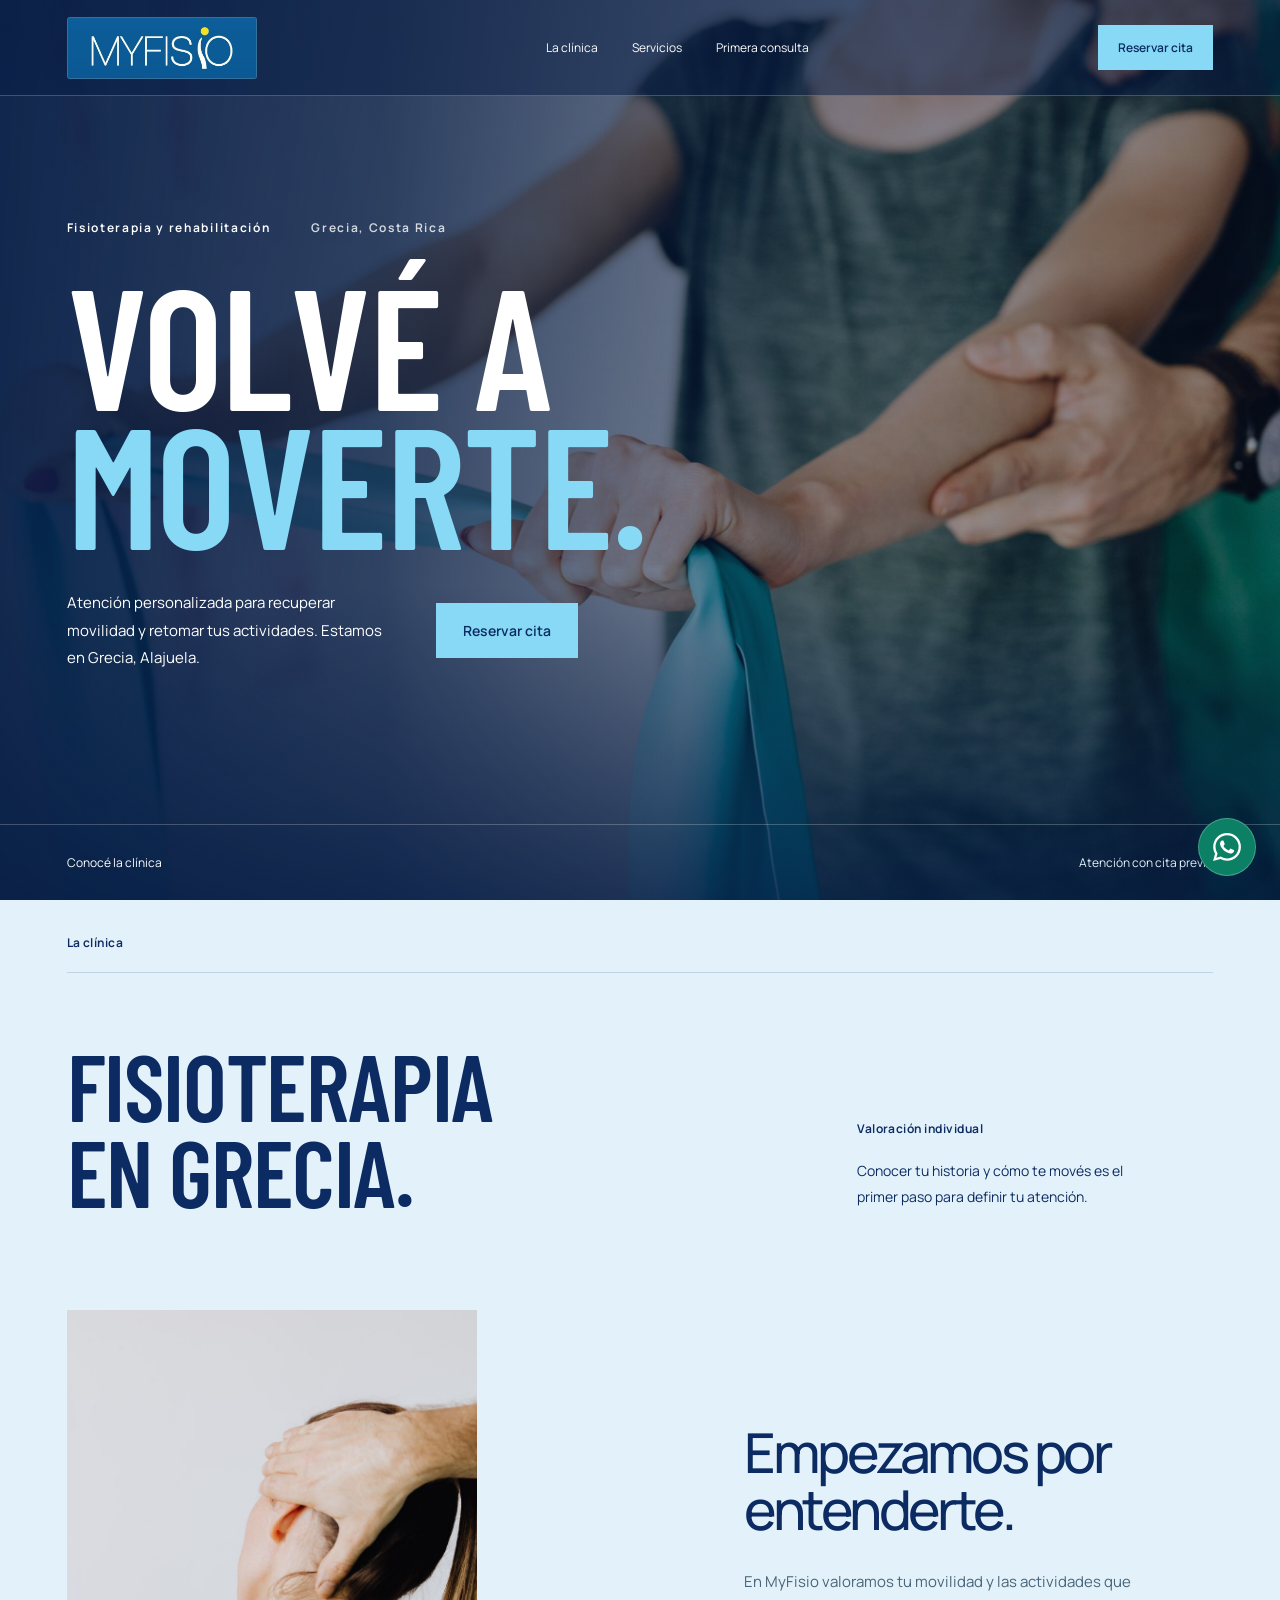
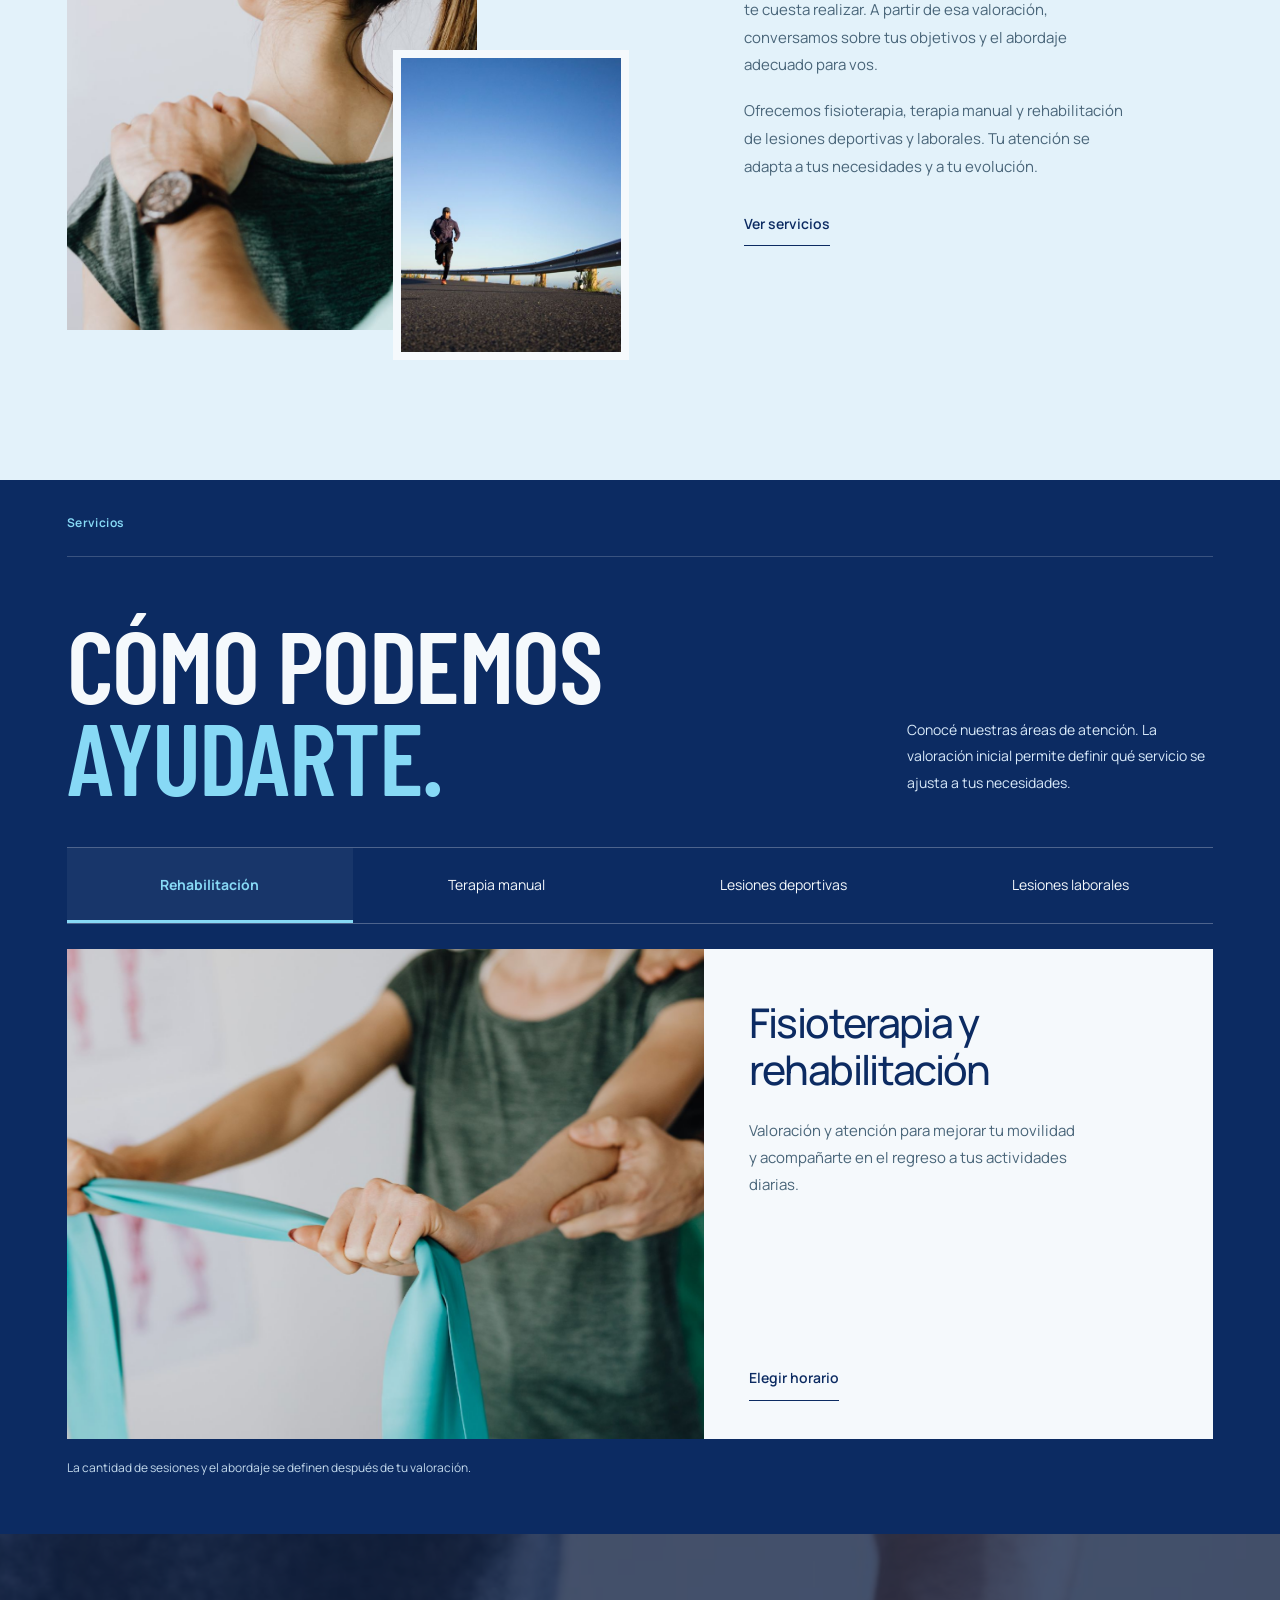
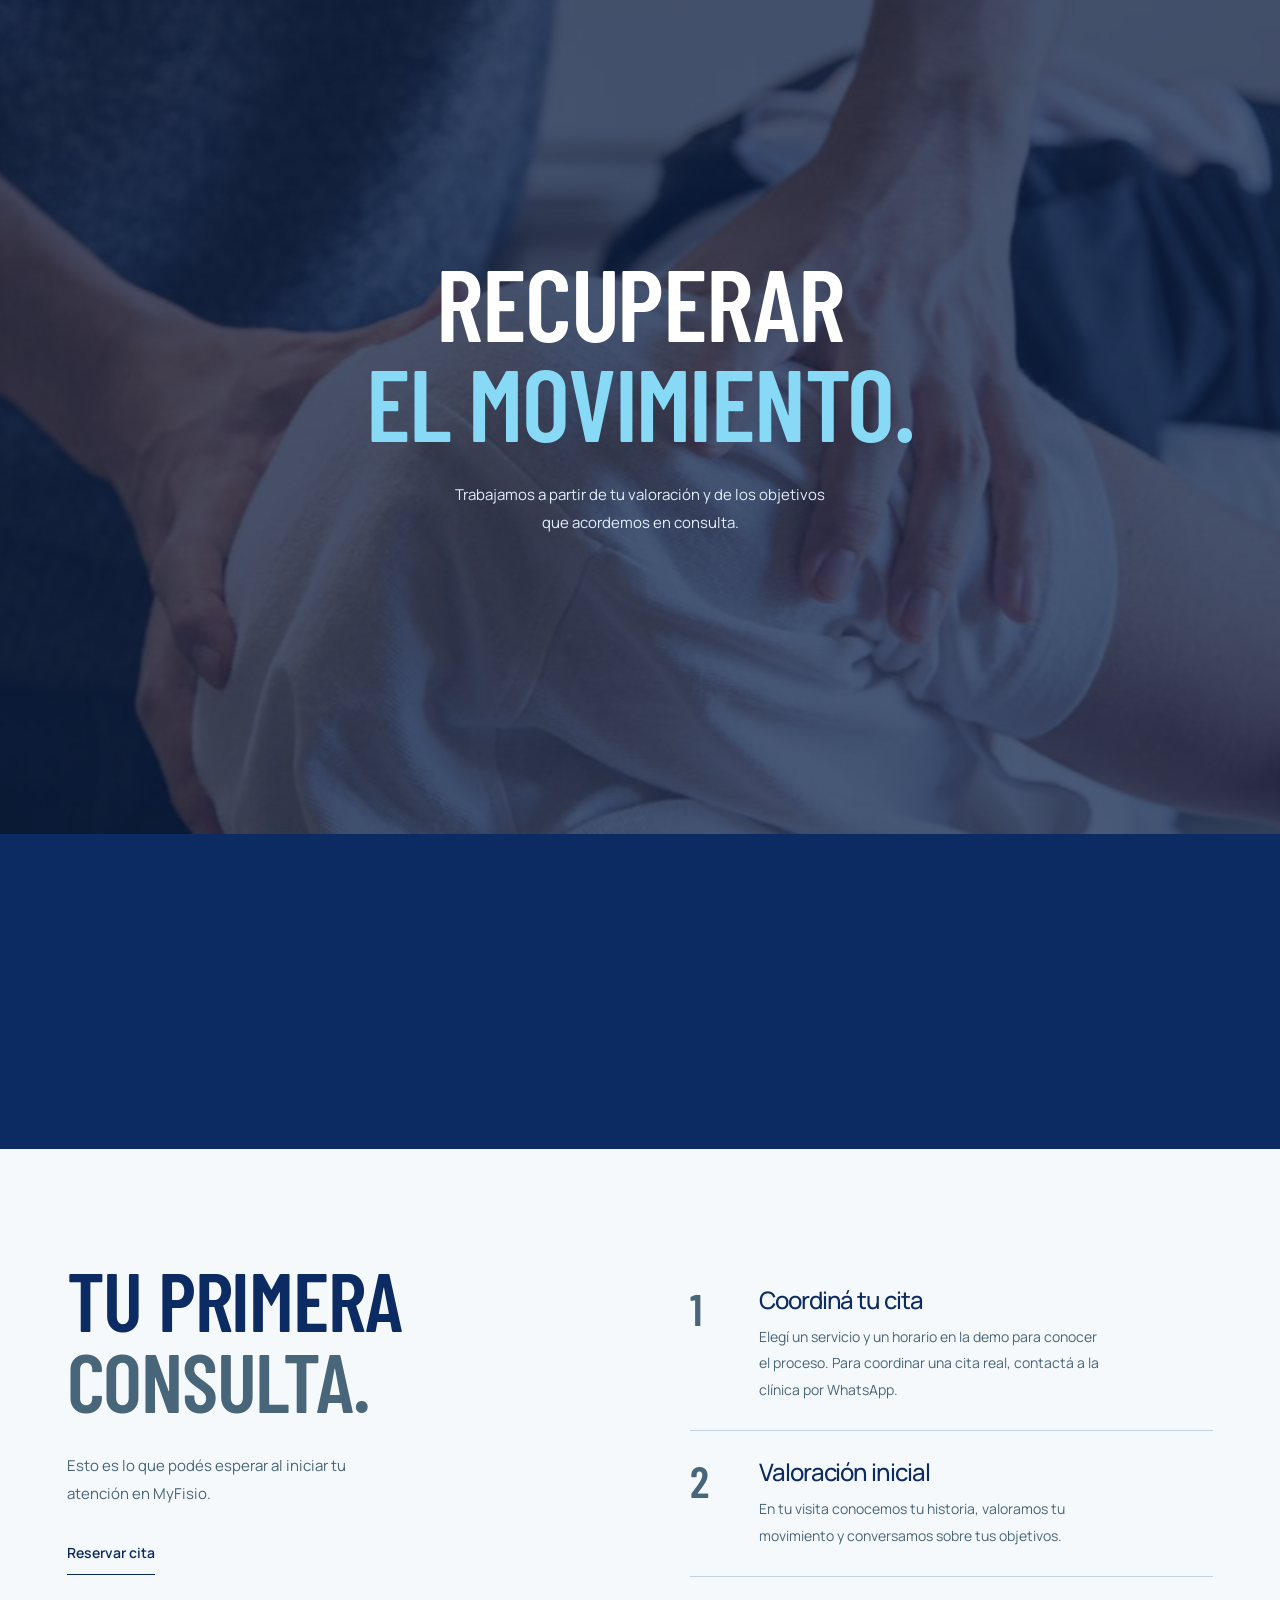
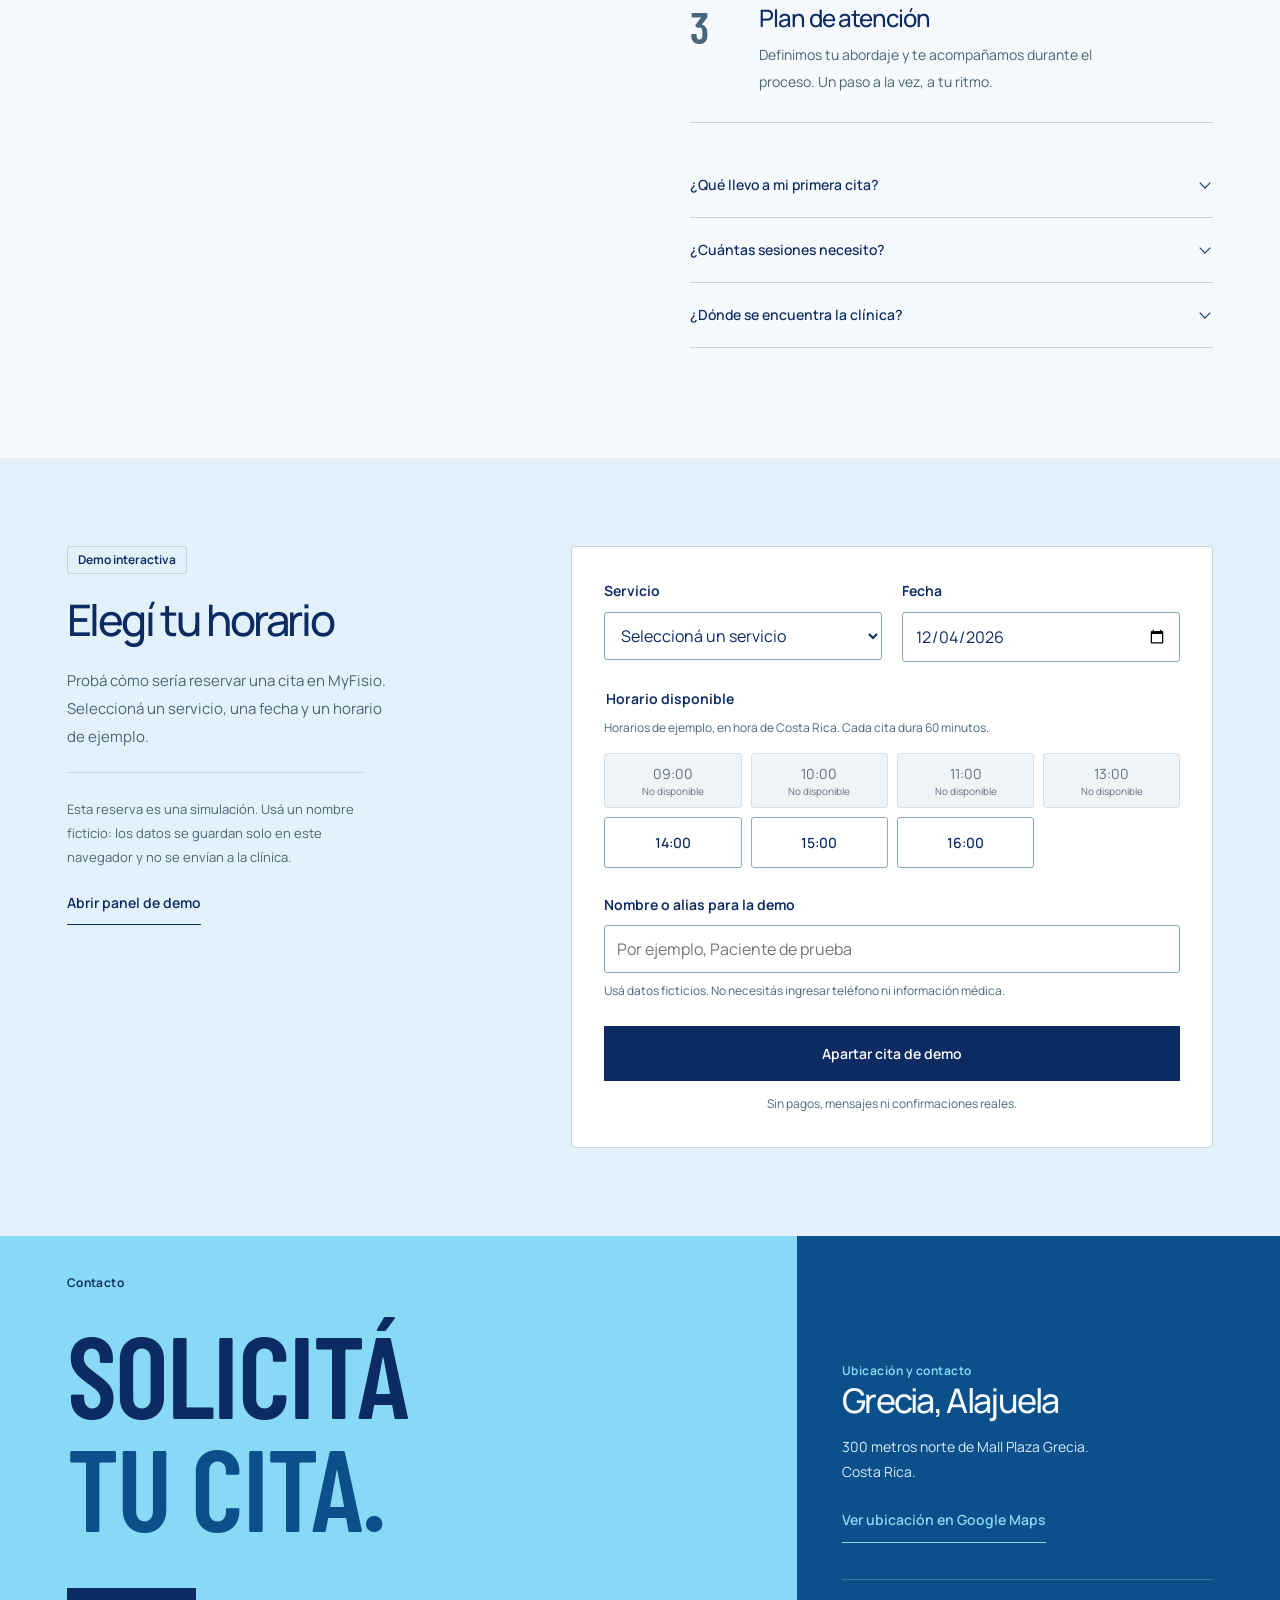
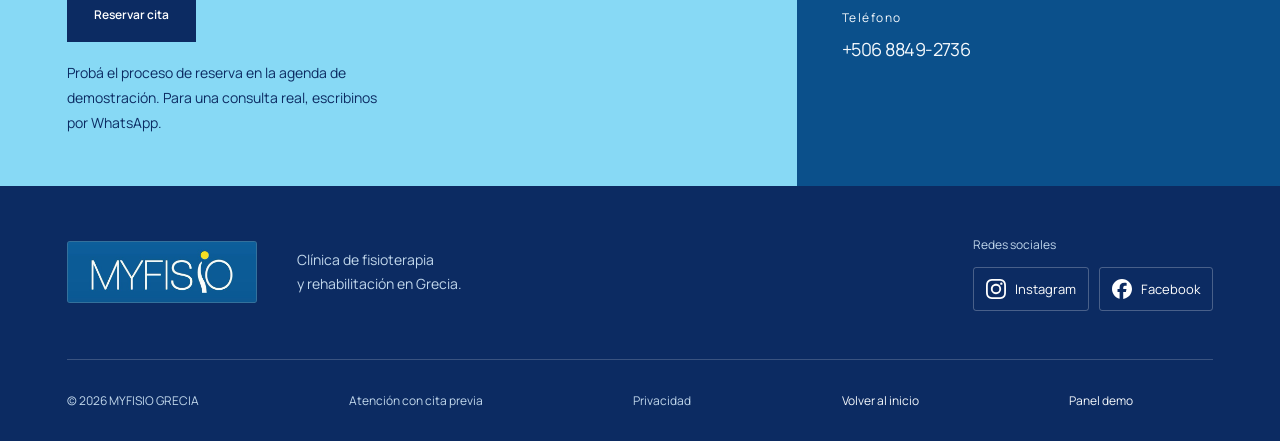
<file: index.html>
<!doctype html>
<html lang="es-CR">
  <head>
    <meta charset="utf-8" />
    <meta name="viewport" content="width=device-width, initial-scale=1" />
    <meta name="theme-color" content="#0c2b62" />
    <title>MyFisio Grecia — Volvé a moverte</title>
    <meta
      name="description"
      content="Fisioterapia, terapia manual y rehabilitación en Grecia, Alajuela. Conocé los servicios de MyFisio y solicitá una valoración por WhatsApp al 8849-2736."
    />
    <meta property="og:title" content="MyFisio Grecia — Volvé a moverte" />
    <meta
      property="og:description"
      content="Fisioterapia y rehabilitación para volver a lo que te hace bien. Grecia, Costa Rica."
    />
    <meta property="og:type" content="website" />
    <meta property="og:locale" content="es_CR" />
    <meta
      property="og:image"
      content="https://myfisio-grecia.vercel.app/assets/hero-rehab.jpg"
    />
    <meta property="og:url" content="https://myfisio-grecia.vercel.app/" />
    <link rel="canonical" href="https://myfisio-grecia.vercel.app/" />
    <link rel="icon" href="assets/favicon.svg" type="image/svg+xml" />
    <link
      rel="preload"
      href="assets/hero-rehab.jpg"
      as="image"
      fetchpriority="high"
    />
    <link
      rel="preload"
      href="assets/barlow-condensed-600.woff2"
      as="font"
      type="font/woff2"
      crossorigin=""
    />
    <link rel="stylesheet" href="styles.css" />
    <script src="script.js" defer=""></script>
    <script type="application/ld+json">
      {
        "@context": "https://schema.org",
        "@type": "MedicalClinic",
        "name": "MyFisio Clínica de Fisioterapia y Rehabilitación",
        "url": "https://myfisio-grecia.vercel.app/",
        "telephone": "+50688492736",
        "address": {
          "@type": "PostalAddress",
          "streetAddress": "300 metros norte de Mall Plaza Grecia",
          "addressLocality": "Grecia",
          "addressRegion": "Alajuela",
          "addressCountry": "CR"
        },
        "sameAs": [
          "https://www.instagram.com/myfisio_grecia/",
          "https://www.facebook.com/MyfisioFisioterapiaRehabilitacion/"
        ],
        "logo": "https://myfisio-grecia.vercel.app/assets/myfisio-logo.jpg"
      }
    </script>
    <link rel="stylesheet" href="appointments.css" />
    <script src="demo-store.js" defer=""></script>
    <script src="booking.js" defer=""></script>
  </head>
  <body>
    <a class="skip-link" href="#contenido">Saltar al contenido</a>
    <header class="site-header" data-header="">
      <a class="brand" href="#inicio" aria-label="MyFisio, inicio"
        ><img
          class="brand-image"
          src="assets/myfisio-logo.jpg"
          width="720"
          height="720"
          alt="MyFisio, Clínica de Fisioterapia y Rehabilitación"
          decoding="async"
      /></a>
      <nav class="desktop-nav" aria-label="Navegación principal">
        <a href="#esencia">La clínica</a><a href="#servicios">Servicios</a
        ><a href="#primera-visita">Primera consulta</a>
      </nav>
      <div class="header-actions">
        <a class="header-booking" href="#reservar">Reservar cita</a
        ><button
          class="menu-toggle"
          type="button"
          aria-controls="mobile-nav"
          aria-expanded="false"
          aria-label="Abrir menú"
        >
          <span></span><span></span>
        </button>
      </div>
      <nav
        class="mobile-nav"
        id="mobile-nav"
        aria-label="Navegación móvil"
        hidden=""
      >
        <a href="#esencia">La clínica</a><a href="#servicios">Servicios</a
        ><a href="#primera-visita">Primera consulta</a
        ><a href="#contacto">Contacto</a> <a href="#reservar">Reservar cita</a>
      </nav>
    </header>
    <main id="contenido">
      <section
        class="hero"
        id="inicio"
        aria-labelledby="hero-title"
        data-scroll-scene=""
        data-zoom="0.14"
        data-travel="3"
      >
        <div class="hero-background scene-media">
          <img
            src="assets/hero-rehab.jpg"
            width="2000"
            height="1333"
            fetchpriority="high"
            alt="Una paciente realiza un ejercicio con banda elástica con acompañamiento profesional"
            data-scroll-image=""
          />
        </div>
        <div class="hero-shade"></div>
        <div class="hero-content page-shell">
          <p class="eyebrow hero-eyebrow">
            Fisioterapia y rehabilitación
            <span class="hero-location">Grecia, Costa Rica</span>
          </p>
          <h1 id="hero-title">VOLVÉ A<br /><span>MOVERTE.</span></h1>
          <div class="hero-description">
            <p>
              Atención personalizada para recuperar movilidad y retomar tus
              actividades. Estamos en Grecia, Alajuela.
            </p>
            <a class="button button-accent" href="#reservar">Reservar cita</a>
          </div>
        </div>

        <div class="hero-bottom page-shell">
          <a href="#esencia">Conocé la clínica</a
          ><span>Atención con cita previa</span>
        </div>
      </section>
      <section
        class="intro page-shell"
        id="esencia"
        aria-labelledby="intro-title"
      >
        <div class="section-kicker"><span>La clínica</span></div>
        <div class="intro-statement">
          <h2 id="intro-title">FISIOTERAPIA<br /><span>EN GRECIA.</span></h2>
          <div class="intro-aside">
            <span class="small-label">Valoración individual</span>
            <p>
              Conocer tu historia y cómo te movés es el primer paso para definir
              tu atención.
            </p>
          </div>
        </div>
        <div class="clinic-story">
          <div class="story-collage">
            <figure class="collage-main" data-scroll-scene="" data-zoom="0.13">
              <div class="image-clip scene-media">
                <img
                  src="assets/manual.jpg"
                  width="1000"
                  height="1500"
                  loading="lazy"
                  alt="Atención manual personalizada de cuello y hombro"
                  data-scroll-image=""
                />
              </div>
            </figure>
            <figure class="collage-inset" data-scroll-scene="" data-zoom="0.16">
              <div class="image-clip scene-media">
                <img
                  src="assets/outdoors.jpg"
                  width="1280"
                  height="1920"
                  loading="lazy"
                  alt="Un corredor retoma su actividad al aire libre"
                  data-scroll-image=""
                />
              </div>
            </figure>
          </div>
          <div class="story-copy">
            <h3>Empezamos por<br />entenderte.</h3>
            <p>
              En MyFisio valoramos tu movilidad y las actividades que te cuesta
              realizar. A partir de esa valoración, conversamos sobre tus
              objetivos y el abordaje adecuado para vos.
            </p>
            <p>
              Ofrecemos fisioterapia, terapia manual y rehabilitación de
              lesiones deportivas y laborales. Tu atención se adapta a tus
              necesidades y a tu evolución.
            </p>
            <a class="underlined-link" href="#servicios">Ver servicios</a>
          </div>
        </div>
      </section>
      <section class="care" id="servicios" aria-labelledby="care-title">
        <div class="page-shell">
          <div class="section-kicker"><span>Servicios</span></div>
          <div class="care-heading">
            <h2 id="care-title">CÓMO PODEMOS<br /><span>AYUDARTE.</span></h2>
            <p>
              Conocé nuestras áreas de atención. La valoración inicial permite
              definir qué servicio se ajusta a tus necesidades.
            </p>
          </div>
          <div class="care-selector" data-care-selector="">
            <div class="care-tabs" aria-label="Áreas de atención">
              <button
                id="tab-rehab"
                type="button"
                class="care-tab is-active"
                data-panel="panel-rehab"
              >
                Rehabilitación</button
              ><button
                id="tab-manual"
                type="button"
                class="care-tab"
                data-panel="panel-manual"
              >
                Terapia manual</button
              ><button
                id="tab-sport"
                type="button"
                class="care-tab"
                data-panel="panel-sport"
              >
                Lesiones deportivas</button
              ><button
                id="tab-work"
                type="button"
                class="care-tab"
                data-panel="panel-work"
              >
                Lesiones laborales
              </button>
            </div>
            <div class="care-stage">
              <article
                class="care-panel"
                id="panel-rehab"
                aria-labelledby="tab-rehab"
              >
                <figure
                  class="care-image"
                  data-scroll-scene=""
                  data-zoom="0.12"
                >
                  <div class="image-clip scene-media">
                    <img
                      src="assets/hero-rehab.jpg"
                      width="2000"
                      height="1333"
                      loading="lazy"
                      alt="Ejercicio de rehabilitación con una banda de resistencia"
                      data-scroll-image=""
                    />
                  </div>
                </figure>
                <div class="care-panel-copy">
                  <h3>Fisioterapia y<br />rehabilitación</h3>
                  <p>
                    Valoración y atención para mejorar tu movilidad y
                    acompañarte en el regreso a tus actividades diarias.
                  </p>
                  <a
                    class="underlined-link"
                    href="#reservar"
                    data-book-service="rehab"
                    >Elegir horario</a
                  >
                </div>
              </article>
              <article
                class="care-panel"
                id="panel-manual"
                aria-labelledby="tab-manual"
              >
                <figure
                  class="care-image"
                  data-scroll-scene=""
                  data-zoom="0.12"
                >
                  <div class="image-clip scene-media">
                    <img
                      src="assets/manual.jpg"
                      width="1000"
                      height="1500"
                      loading="lazy"
                      alt="Técnica manual aplicada en cuello y hombro"
                      data-scroll-image=""
                    />
                  </div>
                </figure>
                <div class="care-panel-copy">
                  <h3>Terapia<br />manual</h3>
                  <p>
                    Técnicas manuales adaptadas a tu valoración para abordar las
                    molestias y las limitaciones de movimiento.
                  </p>
                  <a
                    class="underlined-link"
                    href="#reservar"
                    data-book-service="manual"
                    >Elegir horario</a
                  >
                </div>
              </article>
              <article
                class="care-panel"
                id="panel-sport"
                aria-labelledby="tab-sport"
              >
                <figure
                  class="care-image"
                  data-scroll-scene=""
                  data-zoom="0.12"
                >
                  <div class="image-clip scene-media">
                    <img
                      src="assets/sport.jpg"
                      width="1200"
                      height="800"
                      loading="lazy"
                      alt="Una mujer prepara su equipo para realizar actividad física"
                      data-scroll-image=""
                    />
                  </div>
                </figure>
                <div class="care-panel-copy">
                  <h3>Lesiones<br />deportivas</h3>
                  <p>
                    Valoración y rehabilitación para acompañar tu regreso a la
                    actividad física según tu evolución y tus objetivos.
                  </p>
                  <a
                    class="underlined-link"
                    href="#reservar"
                    data-book-service="sport"
                    >Elegir horario</a
                  >
                </div>
              </article>
              <article
                class="care-panel"
                id="panel-work"
                aria-labelledby="tab-work"
              >
                <figure
                  class="care-image"
                  data-scroll-scene=""
                  data-zoom="0.12"
                >
                  <div class="image-clip scene-media">
                    <img
                      src="assets/therapy.jpg"
                      width="1400"
                      height="933"
                      loading="lazy"
                      alt="Valoración y atención manual de la espalda"
                      data-scroll-image=""
                    />
                  </div>
                </figure>
                <div class="care-panel-copy">
                  <h3>Lesiones<br />laborales</h3>
                  <p>
                    Atención de molestias y lesiones que afectan tu jornada
                    laboral, con orientación sobre tu recuperación y tus hábitos
                    de movimiento.
                  </p>
                  <a
                    class="underlined-link"
                    href="#reservar"
                    data-book-service="work"
                    >Elegir horario</a
                  >
                </div>
              </article>
            </div>
          </div>
          <p class="care-disclaimer">
            La cantidad de sesiones y el abordaje se definen después de tu
            valoración.
          </p>
        </div>
      </section>
      <section
        class="movement-chapter"
        aria-labelledby="movement-title"
        data-scroll-scene=""
        data-zoom="0.24"
        data-travel="4"
        data-sticky-scene=""
      >
        <div class="movement-sticky">
          <div class="chapter-background scene-media">
            <img
              src="assets/movement.jpg"
              width="1000"
              height="667"
              loading="lazy"
              alt="Fisioterapia de hombro con atención cercana y personalizada"
              data-scroll-image=""
            />
          </div>
          <div class="chapter-shade"></div>
          <div class="chapter-copy">
            <h2 id="movement-title">
              RECUPERAR<br /><span>EL MOVIMIENTO.</span>
            </h2>
            <p>
              Trabajamos a partir de tu valoración y de los objetivos que
              acordemos en consulta.
            </p>
          </div>
        </div>
      </section>
      <section
        class="first-visit page-shell"
        id="primera-visita"
        aria-labelledby="visit-title"
      >
        <div class="visit-title">
          <h2 id="visit-title">TU PRIMERA<br /><span>CONSULTA.</span></h2>
          <p>Esto es lo que podés esperar al iniciar tu atención en MyFisio.</p>
          <a class="underlined-link" href="#reservar">Reservar cita</a>
        </div>
        <div class="visit-guide">
          <ol class="visit-steps">
            <li>
              <span class="step-number">1</span>
              <div>
                <h3>Coordiná tu cita</h3>
                <p>
                  Elegí un servicio y un horario en la demo para conocer el
                  proceso. Para coordinar una cita real, contactá a la clínica
                  por WhatsApp.
                </p>
              </div>
            </li>
            <li>
              <span class="step-number">2</span>
              <div>
                <h3>Valoración inicial</h3>
                <p>
                  En tu visita conocemos tu historia, valoramos tu movimiento y
                  conversamos sobre tus objetivos.
                </p>
              </div>
            </li>
            <li>
              <span class="step-number">3</span>
              <div>
                <h3>Plan de atención</h3>
                <p>
                  Definimos tu abordaje y te acompañamos durante el proceso. Un
                  paso a la vez, a tu ritmo.
                </p>
              </div>
            </li>
          </ol>
          <div class="visit-faq">
            <details>
              <summary>
                ¿Qué llevo a mi primera cita?
                <span aria-hidden="true" class="disclosure-icon"></span>
              </summary>
              <p>
                Ropa cómoda que te permita moverte. Si tenés estudios o informes
                relacionados con tu consulta, podés llevarlos. Escribinos si
                necesitás alguna indicación adicional.
              </p>
            </details>
            <details>
              <summary>
                ¿Cuántas sesiones necesito?
                <span aria-hidden="true" class="disclosure-icon"></span>
              </summary>
              <p>
                Depende de tu valoración, tus objetivos y tu evolución. En tu
                consulta podemos conversar sobre el abordaje adecuado para vos.
              </p>
            </details>
            <details>
              <summary>
                ¿Dónde se encuentra la clínica?
                <span aria-hidden="true" class="disclosure-icon"></span>
              </summary>
              <p>
                Estamos en Grecia, Alajuela, 300 metros norte de Mall Plaza
                Grecia. Escribinos para confirmar las indicaciones de llegada
                antes de tu visita.
              </p>
            </details>
          </div>
        </div>
      </section>
      <section
        class="booking-demo"
        id="reservar"
        aria-labelledby="booking-title"
      >
        <div class="booking-layout">
          <div class="booking-intro">
            <span class="demo-tag">Demo interactiva</span>
            <h2 id="booking-title">Elegí tu horario</h2>
            <p>
              Probá cómo sería reservar una cita en MyFisio. Seleccioná un
              servicio, una fecha y un horario de ejemplo.
            </p>
            <p class="booking-explainer">
              Esta reserva es una simulación. Usá un nombre ficticio: los datos
              se guardan solo en este navegador y no se envían a la clínica.
            </p>
            <a class="underlined-link" href="/admin">Abrir panel de demo</a>
          </div>
          <div class="booking-card">
            <p
              id="booking-error"
              class="booking-message is-error"
              role="alert"
              hidden=""
            ></p>
            <form id="booking-form">
              <fieldset id="booking-fields" class="booking-fields" disabled="">
                <div class="booking-field-grid">
                  <div class="booking-field">
                    <label for="booking-service">Servicio</label
                    ><select id="booking-service" name="service" required="">
                      <option value="">Seleccioná un servicio</option>
                    </select>
                  </div>
                  <div class="booking-field">
                    <label for="booking-date">Fecha</label
                    ><input
                      id="booking-date"
                      name="date"
                      type="date"
                      required=""
                      aria-describedby="booking-time-hint"
                    />
                  </div>
                </div>
                <fieldset class="booking-times">
                  <legend>Horario disponible</legend>
                  <p
                    id="booking-time-hint"
                    class="booking-time-hint"
                    aria-live="polite"
                  >
                    Seleccioná una fecha para ver los horarios de ejemplo.
                  </p>
                  <div id="booking-slots" class="booking-slots"></div>
                </fieldset>
                <div class="booking-field">
                  <label for="booking-name">Nombre o alias para la demo</label
                  ><input
                    id="booking-name"
                    name="name"
                    type="text"
                    minlength="2"
                    maxlength="60"
                    autocomplete="off"
                    required=""
                    aria-describedby="booking-name-hint"
                    placeholder="Por ejemplo, Paciente de prueba"
                  /><small id="booking-name-hint"
                    >Usá datos ficticios. No necesitás ingresar teléfono ni
                    información médica.</small
                  >
                </div>
                <button class="button button-dark booking-submit" type="submit">
                  Apartar cita de demo
                </button>
                <p class="booking-submit-note">
                  Sin pagos, mensajes ni confirmaciones reales.
                </p>
              </fieldset>
            </form>
            <section
              id="booking-success"
              class="booking-success"
              aria-labelledby="booking-success-title"
              hidden=""
            >
              <h3 id="booking-success-title" tabindex="-1">
                Cita de demo apartada
              </h3>
              <p>
                Se guardó en este navegador. No se ha enviado una reserva a la
                clínica.
              </p>
              <dl id="booking-summary" class="booking-summary"></dl>
              <div class="booking-success-actions">
                <button
                  id="booking-another"
                  class="button button-dark"
                  type="button"
                >
                  Apartar otra cita</button
                ><a class="underlined-link" href="/admin"
                  >Ver en el panel demo</a
                >
              </div>
            </section>
            <noscript
              ><p class="booking-noscript">
                Activá JavaScript para probar la agenda de demostración. Para
                una consulta real podés usar el contacto de WhatsApp.
              </p></noscript
            >
          </div>
        </div>
      </section>
      <section class="contact" id="contacto" aria-labelledby="contact-title">
        <div class="contact-main">
          <div class="contact-topline">
            <span class="small-label">Contacto</span>
          </div>
          <h2 id="contact-title">SOLICITÁ<br /><span>TU CITA.</span></h2>
          <div class="contact-action">
            <a class="button button-dark" href="#reservar">Reservar cita</a>
            <p>
              Probá el proceso de reserva en la agenda de demostración. Para una
              consulta real, escribinos por WhatsApp.
            </p>
          </div>
        </div>
        <aside class="contact-location">
          <span class="small-label">Ubicación y contacto</span>
          <div>
            <h3>Grecia, Alajuela</h3>
            <p>300 metros norte de Mall Plaza Grecia.<br />Costa Rica.</p>
            <a
              class="underlined-link"
              href="https://www.google.com/maps/search/?api=1&amp;query=Myfisio+Grecia+Costa+Rica"
              target="_blank"
              rel="noopener noreferrer"
              >Ver ubicación en Google Maps</a
            >
          </div>
          <div class="location-phone">
            <span>Teléfono</span><a href="tel:+50688492736">+506 8849-2736</a>
          </div>
        </aside>
      </section>
    </main>
    <footer class="site-footer page-shell">
      <div class="footer-main">
        <a class="brand" href="#inicio" aria-label="MyFisio, volver al inicio"
          ><img
            class="brand-image"
            src="assets/myfisio-logo.jpg"
            width="720"
            height="720"
            alt="MyFisio, Clínica de Fisioterapia y Rehabilitación"
            decoding="async"
        /></a>
        <p>Clínica de fisioterapia<br />y rehabilitación en Grecia.</p>
        <nav class="footer-socials" aria-label="Redes sociales de MyFisio">
          <span class="footer-socials-label">Redes sociales</span>
          <div class="footer-social-links">
            <a
              class="social-link"
              href="https://www.instagram.com/myfisio_grecia/"
              target="_blank"
              rel="noopener noreferrer"
              ><img
                src="assets/icons/instagram.svg"
                width="20"
                height="20"
                alt=""
                aria-hidden="true"
              /><span>Instagram</span></a
            ><a
              class="social-link"
              href="https://www.facebook.com/MyfisioFisioterapiaRehabilitacion/"
              target="_blank"
              rel="noopener noreferrer"
              ><img
                src="assets/icons/facebook.svg"
                width="20"
                height="20"
                alt=""
                aria-hidden="true"
              /><span>Facebook</span></a
            >
          </div>
        </nav>
      </div>
      <div class="footer-bottom">
        <span>© <span id="year">2026</span> MYFISIO GRECIA</span
        ><span>Atención con cita previa</span
        ><button type="button" data-open-privacy="">Privacidad</button
        ><a href="#inicio">Volver al inicio</a> <a href="/admin">Panel demo</a>
      </div>
    </footer>
    <a
      class="whatsapp-float"
      href="https://wa.me/50688492736?text=Hola%20MyFisio%2C%20quisiera%20consultar%20disponibilidad%20para%20una%20cita."
      target="_blank"
      rel="noopener noreferrer"
      aria-label="Escribinos por WhatsApp para consultar una cita"
      ><img
        src="assets/icons/whatsapp.svg"
        width="28"
        height="28"
        alt=""
        aria-hidden="true"
      /><span class="whatsapp-float-label" aria-hidden="true"
        >Consultá por WhatsApp</span
      ></a
    >
    <dialog class="privacy-dialog" aria-labelledby="privacy-title">
      <div class="dialog-header">
        <span class="small-label">MYFISIO GRECIA</span
        ><button
          type="button"
          class="dialog-close"
          aria-label="Cerrar privacidad"
        >
          <span class="close-icon" aria-hidden="true"></span>
        </button>
      </div>
      <h2 id="privacy-title">Privacidad</h2>
      <p>
        La agenda de demostración guarda el nombre o alias que ingresés, el
        servicio y el horario en el almacenamiento local de este navegador. No
        envía reservas a la clínica ni comparte estos datos entre dispositivos.
        Usá únicamente datos ficticios. Este sitio no incluye cookies de
        seguimiento ni analítica.
      </p>
      <p>
        Los enlaces de contacto te llevan a WhatsApp, Instagram, Facebook o
        Google Maps, que cuentan con sus propias políticas de privacidad. Si
        elegís escribirnos, compartí únicamente la información necesaria para
        coordinar tu consulta.
      </p>
      <p>
        Para consultas sobre el manejo de tus datos por la clínica, contactá al
        <a href="tel:+50688492736">8849-2736</a>.
      </p>
      <button type="button" class="button button-dark dialog-accept">
        Entendido
      </button>
    </dialog>
  </body>
</html>
</file>
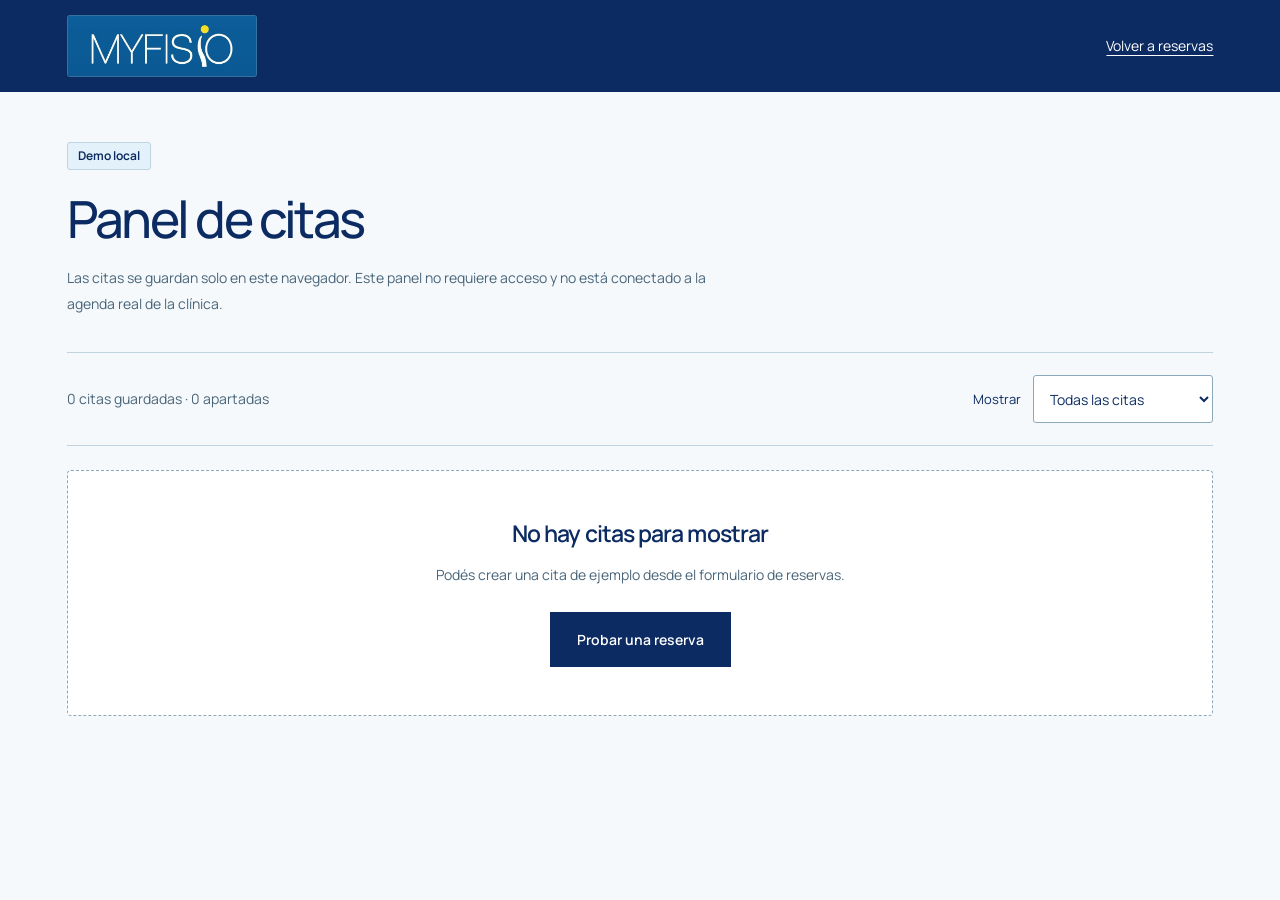
<file: admin.html>
<!doctype html>
<html lang="es-CR">
  <head>
    <meta charset="utf-8" />
    <meta name="viewport" content="width=device-width, initial-scale=1" />
    <meta name="robots" content="noindex,nofollow" />
    <meta name="theme-color" content="#0c2b62" />
    <title>Panel de citas · Demo MyFisio</title>
    <link rel="icon" href="assets/favicon.svg" type="image/svg+xml" />
    <link rel="stylesheet" href="styles.css" />
    <link rel="stylesheet" href="appointments.css" />
    <script src="demo-store.js" defer></script>
    <script src="admin.js" defer></script>
  </head>
  <body class="admin-page">
    <a class="skip-link" href="#admin-content">Saltar al contenido</a>
    <header class="admin-header">
      <a class="brand" href="/" aria-label="Volver a MyFisio"
        ><img
          class="brand-image"
          src="assets/myfisio-logo.jpg"
          width="720"
          height="720"
          alt="MyFisio" /></a
      ><a class="admin-back" href="/#reservar">Volver a reservas</a>
    </header>
    <main id="admin-content" class="admin-main">
      <div class="admin-title">
        <div>
          <span class="demo-tag">Demo local</span>
          <h1>Panel de citas</h1>
          <p>
            Las citas se guardan solo en este navegador. Este panel no requiere
            acceso y no está conectado a la agenda real de la clínica.
          </p>
        </div>
      </div>
      <div class="admin-toolbar">
        <p id="admin-count" role="status" aria-live="polite">Cargando citas…</p>
        <label for="admin-filter"
          >Mostrar
          <select id="admin-filter">
            <option value="all">Todas las citas</option>
            <option value="pending">Apartadas</option>
            <option value="confirmed">Confirmadas</option>
            <option value="cancelled">Canceladas</option>
          </select></label
        >
      </div>
      <p
        id="admin-message"
        class="booking-message"
        role="status"
        aria-live="polite"
        hidden
      ></p>
      <div id="admin-empty" class="admin-empty" hidden>
        <h2>No hay citas para mostrar</h2>
        <p>Podés crear una cita de ejemplo desde el formulario de reservas.</p>
        <a class="button button-dark" href="/#reservar">Probar una reserva</a>
      </div>
      <ul
        id="admin-list"
        class="admin-list"
        aria-label="Citas de demostración"
      ></ul>
      <noscript
        ><p>
          Activá JavaScript para ver y administrar las citas de esta demo.
        </p></noscript
      >
    </main>
  </body>
</html>
</file>
<file: styles.css>
/* MyFisio / Motion is personal. Native CSS, no animation framework. */
@font-face {
  font-family: Manrope;
  src: url("assets/manrope-latin.woff2") format("woff2");
  font-weight: 200 800;
  font-style: normal;
  font-display: swap;
}
@font-face {
  font-family: "Barlow Condensed";
  src: url("assets/barlow-condensed-600.woff2") format("woff2");
  font-weight: 600;
  font-style: normal;
  font-display: swap;
}
:root {
  --ink: #0c2b62;
  --ink-raised: #0b508b;
  --accent: #87d9f5;
  --brand-detail: #d0db4a;
  --paper: #f5f9fc;
  --mist: #e3f2fa;
  --muted: #496579;
  --border: #bfd3e0;
  --white: #ffffff;
  --gutter: clamp(22px, 5.2vw, 88px);
  --display: "Barlow Condensed", "Arial Narrow", Impact, sans-serif;
  --body: Manrope, Arial, sans-serif;
  --ease: cubic-bezier(0.22, 1, 0.36, 1);
  --header-height: 96px;
}
* {
  box-sizing: border-box;
}
html {
  scroll-behavior: smooth;
  scroll-padding-top: calc(var(--header-height) + 20px);
}
body {
  margin: 0;
  background: var(--paper);
  color: var(--ink);
  font-family: var(--body);
  font-size: 15px;
  line-height: 1.75;
  -webkit-font-smoothing: antialiased;
}
body.menu-is-open {
  overflow: hidden;
}
a {
  color: inherit;
  text-decoration: none;
}
button {
  font: inherit;
  color: inherit;
  cursor: pointer;
  touch-action: manipulation;
  border-radius: 0;
}
button,
a,
summary {
  -webkit-tap-highlight-color: transparent;
}
a:focus-visible,
button:focus-visible,
summary:focus-visible {
  outline: 3px solid currentColor;
  outline-offset: 6px;
}
::selection {
  background: var(--accent);
  color: var(--ink);
}
h1,
h2,
h3,
p,
figure {
  margin: 0;
}
h1,
h2 {
  font-family: var(--display);
  font-weight: 600;
  line-height: 0.88;
  letter-spacing: -0.015em;
}
h3 {
  font-weight: 500;
  line-height: 1.12;
  letter-spacing: -0.04em;
}
p {
  font-size: 14px;
  line-height: 1.85;
}
img {
  display: block;
  max-width: 100%;
  object-fit: cover;
}
svg {
  display: block;
}
[hidden] {
  display: none !important;
}
.page-shell {
  padding-inline: var(--gutter);
}
.small-label,
.eyebrow,
.section-kicker {
  font-size: 12px;
  font-weight: 650;
  letter-spacing: 0.04em;
  line-height: 1.6;
}
.small-label {
  display: block;
}
.section-kicker {
  display: flex;
  justify-content: space-between;
  gap: 30px;
  padding-top: 33px;
}
.skip-link {
  position: fixed;
  left: 20px;
  top: -100px;
  z-index: 100;
  background: var(--accent);
  color: var(--ink);
  padding: 12px 20px;
}
.skip-link:focus {
  top: 12px;
}
/* Floating navigation */
.site-header {
  height: var(--header-height);
  position: absolute;
  z-index: 50;
  inset: 0 0 auto;
  display: flex;
  align-items: center;
  justify-content: space-between;
  gap: 30px;
  padding-inline: var(--gutter);
  color: var(--white);
  border-bottom: 1px solid #ffffff38;
  background: #061d4580;
  transition:
    background 0.3s,
    box-shadow 0.3s;
}
.site-header.is-scrolled {
  position: fixed;
  background: var(--ink);
  box-shadow: 0 4px 20px #00000015;
  animation: header-enter 0.3s var(--ease);
}
.brand {
  display: inline-flex;
  align-items: center;
  flex-shrink: 0;
  width: 190px;
  height: 62px;
  overflow: hidden;
  border-radius: 3px;
  background: #10588b;
  border: 1px solid #ffffff26;
}
.desktop-nav {
  display: flex;
  gap: 34px;
  font-size: 12px;
}
.desktop-nav a {
  padding: 8px 0;
  position: relative;
}
.desktop-nav a::after {
  content: "";
  position: absolute;
  inset: auto 0 1px;
  height: 1px;
  background: var(--accent);
  transform: scaleX(0);
  transform-origin: left;
  transition: transform 0.25s;
}
.desktop-nav a:hover::after {
  transform: scaleX(1);
}
.header-actions {
  display: flex;
  align-items: center;
  gap: 18px;
}
.header-booking {
  border-bottom: 1px solid #ffffff80;
  padding: 12px 20px;
  display: flex;
  gap: 30px;
  align-items: center;
  font-size: 12px;
  background: var(--accent);
  color: var(--ink);
  border: 0;
  min-height: 44px;
  font-weight: 600;
}
.header-booking:hover {
  color: var(--ink);
  background: var(--white);
}
.menu-toggle {
  display: none;
}
.mobile-nav {
  position: absolute;
  top: 100%;
  inset-inline: 0;
  background: var(--ink);
  padding: 20px var(--gutter) 35px;
  border-bottom: 1px solid #ffffff30;
}
.mobile-nav > a {
  display: flex;
  justify-content: space-between;
  align-items: center;
  border-top: 1px solid #ffffff25;
  padding: 18px 0;
  font-size: 24px;
  letter-spacing: -0.04em;
}
/* Immersive opening */
.hero {
  min-height: 760px;
  height: 100svh;
  max-height: 1200px;
  position: relative;
  isolation: isolate;
  display: flex;
  flex-direction: column;
  justify-content: center;
  background: var(--ink);
  color: var(--white);
  overflow: hidden;
}
.scene-media {
  overflow: hidden;
}
.scene-media img {
  width: 100%;
  height: 100%;
  object-fit: cover;
  transform: translate3d(0, var(--image-y, 0%), 0)
    scale(var(--image-scale, 1.025));
  transform-origin: center;
  backface-visibility: hidden;
}
.hero-background {
  position: absolute;
  inset: 0;
  z-index: -3;
}
.hero-background img {
  object-position: 70% 48%;
}
.hero-shade {
  position: absolute;
  inset: 0;
  z-index: -2;
  background:
    linear-gradient(
      90deg,
      #061d45ee 0%,
      #061d45c7 30%,
      #061d454a 66%,
      #061d4533
    ),
    linear-gradient(0deg, #061d45be, transparent 35%, #061d4530);
}
.hero-content {
  padding-top: 105px;
  padding-bottom: 115px;
  width: 100%;
  position: relative;
}
.hero-eyebrow {
  display: flex;
  align-items: center;
  gap: 11px;
  font-size: 12px;
  letter-spacing: 0.14em;
  margin-bottom: 36px;
}
.hero-location {
  margin-left: 30px;
  opacity: 0.8;
  font-size: 12px;
}
.hero h1 {
  font-size: clamp(6rem, 13.4vw, 13.8rem);
  letter-spacing: -0.012em;
  line-height: 0.81;
  max-width: 1000px;
}
.hero h1 > span {
  color: var(--accent);
}
.hero-description {
  display: flex;
  gap: 45px;
  align-items: center;
  margin-top: 38px;
}
.hero-description p {
  font-size: 15px;
  line-height: 1.85;
  max-width: 36ch;
}
.button {
  display: inline-flex;
  align-items: center;
  justify-content: space-between;
  gap: 0;
  min-height: 54px;
  padding: 16px 26px;
  border: 1px solid transparent;
  font-size: 14px;
  font-weight: 600;
  line-height: 1.5;
  transition:
    background 0.2s,
    color 0.2s;
}
.button-accent {
  background: var(--accent);
  color: var(--ink);
}
.button-accent:hover {
  background: var(--white);
}
.button-dark {
  background: var(--ink);
  color: var(--white);
}
.button-dark:hover {
  background: var(--ink-raised);
}
.hero-bottom {
  position: absolute;
  bottom: 0;
  left: 0;
  right: 0;
  display: flex;
  justify-content: space-between;
  align-items: center;
  gap: 30px;
  padding-block: 27px;
  border-top: 1px solid #ffffff38;
  font-size: 12px;
  letter-spacing: 0;
}
.hero-bottom > a {
  display: flex;
  align-items: center;
  gap: 15px;
}
.hero-bottom > span {
  color: #e4f0fa;
}
/* A typographic statement, then an off-grid photographic story */
.intro {
  background: var(--mist);
  padding-bottom: 120px;
  overflow: hidden;
}
.intro .section-kicker {
  border-bottom: 1px solid var(--border);
  padding-bottom: 20px;
}
.intro-statement {
  padding-top: 70px;
  display: grid;
  grid-template-columns: 1.65fr 1fr;
  gap: 70px;
  align-items: end;
}
.intro-statement h2 {
  font-size: clamp(3.8rem, 7.3vw, 8rem);
  line-height: 0.92;
}
.intro-aside {
  padding: 0 0 5px 50px;
}
.intro-aside .small-label {
  max-width: 200px;
  font-size: 12px;
}
.intro-aside p {
  font-size: 14px;
  margin-top: 20px;
  max-width: 280px;
}
.clinic-story {
  display: grid;
  grid-template-columns: 1.2fr 1fr;
  gap: clamp(60px, 9vw, 150px);
  margin-top: 95px;
  align-items: center;
}
.story-collage {
  height: 650px;
  position: relative;
  padding: 0 80px 30px 0;
}
.collage-main {
  height: 100%;
  width: 85%;
  position: relative;
}
.image-clip {
  width: 100%;
  height: 100%;
}
.collage-main > .image-clip {
  height: 100%;
}
.collage-main img {
  object-position: 53% center;
}
.collage-inset {
  position: absolute;
  right: 0;
  bottom: 0;
  width: 42%;
  height: 310px;
  transform: none;
  border: 8px solid var(--paper);
  background: var(--paper);
  box-shadow: none;
}
.collage-inset .image-clip {
  height: 100%;
}
.collage-inset img {
  object-position: 25% center;
}
.story-copy {
  padding-right: 15px;
}
.story-copy h3 {
  font-size: clamp(2.8rem, 4.3vw, 5rem);
  line-height: 1.04;
  letter-spacing: -0.065em;
  margin-bottom: 30px;
}
.story-copy h3 > span {
  color: var(--muted);
}
.story-copy > p {
  color: var(--muted);
  max-width: 43ch;
  font-size: 15px;
  margin-top: 18px;
}
.underlined-link {
  display: inline-flex;
  justify-content: space-between;
  align-items: center;
  gap: 0;
  border-bottom: 1px solid currentColor;
  padding-block: 10px;
  font-size: 14px;
  font-weight: 600;
  line-height: 1.6;
  min-height: 44px;
}
.story-copy > .underlined-link {
  margin-top: 22px;
}
/* An interactive, photographic service index */
.care {
  background: var(--ink);
  color: var(--paper);
  padding-bottom: 55px;
  overflow: hidden;
}
.care .section-kicker {
  color: var(--accent);
  border-bottom: 1px solid #ffffff30;
  padding-bottom: 24px;
}
.care-heading {
  display: flex;
  justify-content: space-between;
  align-items: flex-end;
  gap: 50px;
  padding-block: 60px 45px;
}
.care-heading h2 {
  font-size: clamp(4rem, 8vw, 8.5rem);
  line-height: 0.9;
}
.care-heading h2 > span {
  color: var(--accent);
}
.care-heading > p {
  font-size: 14px;
  max-width: 34ch;
  padding-bottom: 5px;
  line-height: 1.9;
  color: #d9eafa;
}
.care-tabs {
  display: none;
  grid-template-columns: repeat(4, 1fr);
  border-top: 1px solid #ffffff45;
  border-bottom: 1px solid #ffffff45;
  margin-bottom: 25px;
}
.care-selector.is-enhanced .care-tabs {
  display: grid;
}
.care-tab {
  background: transparent;
  border: 0;
  color: var(--paper);
  display: flex;
  gap: 15px;
  align-items: center;
  text-align: center;
  min-height: 75px;
  padding: 18px 14px;
  font-size: 14px;
  line-height: 1.4;
  position: relative;
  justify-content: center;
}
.care-tab + .care-tab {
  border-left: 0;
}
.care-tab.is-active {
  background: #ffffff0d;
  color: var(--accent);
  box-shadow: inset 0 -3px 0 var(--accent);
  font-weight: 700;
}
.care-tab:not(.is-active):hover {
  background: #ffffff0d;
}
.care-stage {
  position: relative;
}
.care-panel {
  display: grid;
  grid-template-columns: 1.25fr 1fr;
  min-height: 490px;
  background: var(--paper);
  color: var(--ink);
  margin-bottom: 25px;
}
.care-selector.is-enhanced .care-panel {
  margin-bottom: 0;
}
.care-selector.is-enhanced .care-panel:not([hidden]) {
  animation: panel-enter 0.35s var(--ease);
}
.care-image {
  position: relative;
  min-height: 490px;
  overflow: hidden;
}
.care-image > .image-clip {
  position: absolute;
  inset: 0;
}
.care-image img {
  object-position: 55% 47%;
}
.care-panel-copy {
  position: relative;
  padding: 50px 45px 38px;
  display: flex;
  flex-direction: column;
  align-items: flex-start;
  overflow: hidden;
}
.care-panel-copy h3 {
  font-size: clamp(2rem, 3.2vw, 3.4rem);
  letter-spacing: -0.04em;
  margin-top: 0;
  position: relative;
  line-height: 1.15;
}
.care-panel-copy > p {
  font-size: 15px;
  max-width: 335px;
  color: var(--muted);
  margin-top: 24px;
  line-height: 1.8;
}
.care-panel-copy > .underlined-link {
  font-size: 14px;
  margin-top: auto;
  padding-top: 28px;
}
.care-disclaimer {
  text-align: left;
  color: #c3d9ec;
  font-size: 12px;
  margin-top: 18px;
}
/* Sticky photo chapter: the zoom is tied to progress, never to a timer. */
.movement-chapter {
  height: 135svh;
  min-height: 860px;
  background: var(--ink);
  position: relative;
}
.movement-sticky {
  position: sticky;
  top: 0;
  height: 100svh;
  min-height: 640px;
  isolation: isolate;
  overflow: hidden;
  color: var(--white);
  display: grid;
  place-items: center;
}
.chapter-background {
  position: absolute;
  inset: 0;
  z-index: -3;
}
.chapter-background img {
  object-position: center 46%;
}
.chapter-shade {
  position: absolute;
  inset: 0;
  z-index: -2;
  background: #061d45b8;
}
.chapter-copy {
  text-align: center;
  padding: 100px var(--gutter) 80px;
  width: 100%;
}
.chapter-copy h2 {
  font-size: clamp(3.5rem, 8vw, 8rem);
  line-height: 0.98;
}
.chapter-copy h2 > span {
  color: var(--accent);
}
.chapter-copy p {
  font-size: 15px;
  margin-top: 30px;
  color: #e1eefb;
  max-width: 42ch;
  margin-inline: auto;
}
/* First visit: a bold invitation and a compact guide. */
.first-visit {
  padding-block: 110px;
  display: grid;
  grid-template-columns: 1fr 1fr;
  gap: 100px;
  background: var(--paper);
}
.visit-title h2 {
  font-size: clamp(3.2rem, 6.5vw, 7rem);
  line-height: 0.98;
}
.visit-title h2 > span {
  color: var(--muted);
}
.visit-title > p {
  color: var(--muted);
  font-size: 15px;
  margin-top: 30px;
  max-width: 34ch;
}
.visit-steps {
  margin: 0;
  padding: 0;
  list-style: none;
}
.visit-steps li {
  display: flex;
  gap: 27px;
  padding-block: 27px;
  border-bottom: 1px solid var(--border);
}
.step-number {
  font-family: var(--display);
  font-size: 45px;
  line-height: 1;
  color: var(--muted);
  flex-shrink: 0;
  width: 42px;
}
.visit-steps h3 {
  font-size: 24px;
  letter-spacing: -0.045em;
  line-height: 1.2;
}
.visit-steps p {
  font-size: 14px;
  line-height: 1.9;
  margin-top: 9px;
  color: var(--muted);
  max-width: 350px;
}
.visit-faq {
  margin-top: 30px;
}
.visit-faq details {
  border-bottom: 1px solid var(--border);
}
summary {
  list-style: none;
  cursor: pointer;
}
summary::-webkit-details-marker {
  display: none;
}
.visit-faq summary {
  display: flex;
  align-items: center;
  justify-content: space-between;
  gap: 20px;
  padding-block: 16px;
  font-size: 14px;
  font-weight: 550;
  min-height: 64px;
}
.visit-faq details > p {
  font-size: 14px;
  color: var(--muted);
  padding: 0 25px 20px 0;
}
/* A poster-like invitation and a map-inspired location panel. */
.contact {
  display: grid;
  grid-template-columns: 1.65fr 1fr;
  min-height: 550px;
}
.contact-main {
  background: var(--accent);
  padding: 37px 50px 50px var(--gutter);
}
.contact-topline {
  display: flex;
  justify-content: space-between;
  align-items: center;
  gap: 30px;
}
.contact-topline .small-label {
  font-size: 12px;
}
.contact h2 {
  font-size: clamp(5rem, 9vw, 10rem);
  line-height: 0.98;
  margin-top: 25px;
}
.contact h2 > span {
  color: var(--ink-raised);
}
.contact-action {
  margin-top: 45px;
  display: flex;
  align-items: flex-start;
  gap: 18px;
  flex-direction: column;
}
.contact-action .button {
  font-size: 12px;
}
.contact-action > p {
  font-size: 14px;
  line-height: 1.8;
  max-width: 37ch;
}
.contact-location {
  background: var(--ink-raised);
  color: var(--paper);
  padding: 42px var(--gutter) 40px 45px;
  position: relative;
  overflow: hidden;
  display: flex;
  flex-direction: column;
  justify-content: center;
}
.contact-location > .small-label {
  font-size: 12px;
  color: var(--accent);
}
.contact-location h3 {
  font-size: 34px;
  letter-spacing: -0.05em;
  margin-bottom: 15px;
}
.contact-location p {
  font-size: 14px;
  line-height: 1.8;
  color: #d9eafa;
}
.contact-location .underlined-link {
  font-size: 14px;
  margin-top: 15px;
  color: var(--accent);
}
.location-phone {
  padding-top: 27px;
  border-top: 1px solid #ffffff30;
  margin-top: 36px;
  display: flex;
  flex-direction: column;
  gap: 9px;
}
.location-phone > span {
  font-size: 12px;
  letter-spacing: 0.12em;
}
.location-phone > a {
  font-size: 18px;
  letter-spacing: -0.03em;
  line-height: 1.4;
}
.site-footer {
  background: var(--ink);
  color: var(--paper);
}
.footer-main {
  display: grid;
  justify-content: space-between;
  align-items: center;
  gap: 40px;
  padding-block: 48px;
  border-bottom: 1px solid #ffffff30;
  grid-template-columns: auto 1fr auto;
}
.footer-main > p {
  color: #c2d8ec;
  font-size: 14px;
  line-height: 1.75;
}
.footer-bottom {
  display: flex;
  align-items: center;
  justify-content: space-between;
  gap: 30px;
  font-size: 12px;
  letter-spacing: 0;
  padding-block: 20px;
  color: #c2d8ec;
  padding-right: 80px;
}
.footer-bottom > button {
  background: none;
  border: 0;
  padding: 10px 0;
  font-size: 12px;
  letter-spacing: 0;
}
.footer-bottom > a {
  font-size: 12px;
  letter-spacing: 0;
  color: var(--paper);
}
.footer-bottom > button:hover {
  text-decoration: underline;
}
.privacy-dialog {
  background: var(--paper);
  color: var(--ink);
  border: 1px solid var(--border);
  max-width: 570px;
  width: calc(100% - 36px);
  padding: 30px;
  max-height: 85svh;
}
.privacy-dialog::backdrop {
  background: #0c2b62cc;
  backdrop-filter: blur(5px);
}
.dialog-header {
  display: flex;
  align-items: center;
  justify-content: space-between;
  gap: 20px;
  margin-bottom: 25px;
}
.dialog-close {
  background: transparent;
  border: 0;
  width: 44px;
  height: 44px;
  font-size: 30px;
}
.privacy-dialog h2 {
  font-family: var(--body);
  font-size: 32px;
  font-weight: 500;
  line-height: 1.1;
  letter-spacing: -0.05em;
}
.privacy-dialog p {
  font-size: 13px;
  line-height: 1.9;
  margin-top: 20px;
  color: var(--muted);
}
.privacy-dialog a {
  text-decoration: underline;
}
.privacy-dialog .button {
  margin-top: 25px;
  gap: 40px;
}
@keyframes header-enter {
  from {
    transform: translateY(-100%);
  }
  to {
    transform: translateY(0);
  }
}
@keyframes panel-enter {
  from {
    opacity: 0.35;
    transform: translateY(6px);
  }
  to {
    opacity: 1;
    transform: translateY(0);
  }
}
/* Content-driven breakpoints; every journey remains vertical on a phone. */
@media (min-width: 1800px) {
  :root {
    --gutter: 7vw;
  }
  .intro-statement {
    grid-template-columns: 1.5fr 1fr;
  }
  .clinic-story {
    gap: 12vw;
  }
  .story-collage {
    height: 760px;
  }
  .story-copy > p {
    max-width: 480px;
    font-size: 14px;
  }
  .care-panel,
  .care-image {
    min-height: 590px;
  }
  .care-panel-copy {
    padding: 60px;
  }
  .hero-content {
    padding-block: 150px;
  }
  .hero h1 {
    font-size: 15vw;
    max-width: none;
  }
  .hero {
    max-height: none;
  }
  .contact {
    min-height: 750px;
  }
}
@media (max-width: 1200px) {
  :root {
    --header-height: 86px;
  }
  .hero {
    min-height: 720px;
  }
  .hero h1 {
    font-size: 14vw;
  }
  .hero-description {
    gap: 30px;
  }
  .hero-location {
    margin-left: 15px;
  }
  .intro-statement {
    gap: 40px;
    grid-template-columns: 1.6fr 1fr;
  }
  .intro-aside {
    padding-left: 40px;
  }
  .clinic-story {
    gap: 60px;
  }
  .story-collage {
    height: 580px;
    padding-right: 60px;
  }
  .collage-inset {
    width: 45%;
    height: 285px;
  }
  .story-copy {
    padding-right: 0;
  }
  .story-copy h3 {
    font-size: 46px;
  }
  .care-tab {
    padding-inline: 13px;
    gap: 10px;
    font-size: 12px;
  }
  .care-panel-copy {
    padding: 40px 30px 30px;
  }
  .care-panel-copy h3 {
    font-size: 48px;
  }
  .care-panel,
  .care-image {
    min-height: 470px;
  }
  .first-visit {
    gap: 60px;
  }
  .contact {
    grid-template-columns: 1.5fr 1fr;
    min-height: 610px;
  }
  .contact-action {
    align-items: flex-start;
    flex-direction: column;
    gap: 15px;
    margin-top: 35px;
  }
  .contact-action > p br {
    display: none;
  }
  .contact-location {
    padding-left: 35px;
  }
}
@media (max-width: 900px) {
  :root {
    --header-height: 80px;
  }
  .desktop-nav {
    gap: 22px;
    font-size: 12px;
  }
  .header-booking {
    font-size: 12px;
    gap: 20px;
  }
  .hero {
    min-height: 700px;
    height: 90svh;
  }
  .hero h1 {
    font-size: 15.5vw;
  }
  .hero-content {
    padding-top: 130px;
  }
  .hero-eyebrow {
    font-size: 12px;
  }
  .hero-location {
    font-size: 12px;
  }
  .hero-description {
    flex-direction: column;
    align-items: flex-start;
    gap: 25px;
  }
  .hero-bottom {
    font-size: 12px;
  }
  .intro-statement {
    grid-template-columns: 1fr;
    gap: 28px;
    padding-top: 55px;
  }
  .intro-statement h2 {
    font-size: 11vw;
  }
  .intro-aside {
    padding-left: 0;
    display: flex;
    gap: 50px;
    align-items: flex-start;
  }
  .intro-aside p {
    margin-top: 0;
    font-size: 12px;
  }
  .intro-aside .small-label {
    max-width: 180px;
    font-size: 12px;
  }
  .clinic-story {
    grid-template-columns: 1.1fr 1fr;
    gap: 40px;
    margin-top: 65px;
  }
  .story-collage {
    height: 490px;
    padding-right: 35px;
  }
  .collage-main {
    width: 90%;
  }
  .collage-inset {
    width: 54%;
    height: 245px;
  }
  .story-copy h3 {
    font-size: 39px;
    margin-bottom: 23px;
  }
  .story-copy > p {
    font-size: 14px;
  }
  .story-copy > .underlined-link {
    font-size: 14px;
    gap: 15px;
  }
  .care-heading h2 {
    font-size: 11vw;
  }
  .care-heading > p {
    font-size: 14px;
  }
  .care-tabs {
    grid-template-columns: repeat(2, 1fr);
  }
  .care-tab {
    min-height: 63px;
    font-size: 12px;
    padding-inline: 18px;
  }
  .care-tab:nth-child(3) {
    border-left: 0;
    border-top: 1px solid #ffffff30;
  }
  .care-tab:nth-child(4) {
    border-top: 1px solid #ffffff30;
  }
  .care-panel {
    grid-template-columns: 1fr 1fr;
    min-height: 450px;
  }
  .care-image {
    min-height: 450px;
  }
  .care-panel-copy {
    padding: 32px 25px;
  }
  .care-panel-copy h3 {
    font-size: 42px;
    margin-top: 28px;
  }
  .care-panel-copy > p {
    font-size: 14px;
  }
  .care-panel-copy > .underlined-link {
    font-size: 14px;
    gap: 15px;
  }
  .movement-chapter {
    height: 150svh;
    min-height: 950px;
  }
  .movement-sticky {
    min-height: 600px;
  }
  .chapter-copy h2 {
    font-size: clamp(2.8rem, 10vw, 5.8rem);
  }
  .first-visit {
    gap: 40px;
    padding-block: 85px;
    grid-template-columns: 1fr 1.1fr;
  }
  .visit-title h2 {
    font-size: clamp(2.7rem, 12.6vw, 5rem);
  }
  .visit-steps li {
    gap: 17px;
  }
  .visit-steps h3 {
    font-size: 21px;
  }
  .visit-steps p {
    font-size: 14px;
  }
  .step-number {
    font-size: 40px;
    width: 35px;
  }
  .visit-title > p {
    font-size: 14px;
  }
  .visit-faq summary {
    font-size: 14px;
  }
  .contact-main {
    padding-right: 35px;
  }
  .contact h2 {
    font-size: clamp(4.25rem, 18vw, 8rem);
  }
  .contact {
    grid-template-columns: 1.2fr 1fr;
    min-height: 590px;
  }
  .contact-location {
    padding-left: 28px;
  }
  .contact-action .button {
    font-size: 14px;
    padding-left: 22px;
    gap: 17px;
  }
  .contact-topline {
    gap: 15px;
  }
  .contact-topline .small-label {
    font-size: 12px;
  }
  .contact-location > .small-label {
    font-size: 12px;
  }
  .contact-location h3 {
    font-size: 30px;
  }
  .location-phone > a {
    font-size: 16px;
  }
  .footer-main {
    gap: 30px;
  }
  .footer-main > p {
    font-size: 12px;
  }
  .footer-bottom {
    font-size: 12px;
    gap: 20px;
  }
}
@media (max-width: 800px) {
  .desktop-nav {
    display: none;
  }
  .menu-toggle {
    display: flex;
    flex-direction: column;
    align-items: center;
    justify-content: center;
    gap: 6px;
    width: 35px;
    height: 44px;
    padding: 0;
    background: transparent;
    border: 0;
  }
  .menu-toggle > span {
    height: 1px;
    width: 23px;
    background: var(--paper);
    transition: transform 0.25s;
  }
  .menu-toggle[aria-expanded="true"] > span:first-child {
    transform: translateY(3.5px) rotate(45deg);
  }
  .menu-toggle[aria-expanded="true"] > span:last-child {
    transform: translateY(-3.5px) rotate(-45deg);
  }
  .site-header:has(.menu-toggle[aria-expanded="true"]) {
    background: var(--ink);
  }
}
@media (max-width: 650px) {
  :root {
    --header-height: 75px;
    --gutter: 22px;
  }
  .desktop-nav {
    display: none;
  }
  .header-actions {
    gap: 10px;
  }
  .header-booking {
    font-size: 12px;
    gap: 14px;
    padding: 10px 12px;
  }
  .menu-toggle {
    display: flex;
    flex-direction: column;
    align-items: center;
    justify-content: center;
    gap: 6px;
    width: 35px;
    height: 44px;
    padding: 0;
    background: transparent;
    border: 0;
  }
  .menu-toggle > span {
    height: 1px;
    width: 23px;
    background: var(--paper);
    transition: transform 0.25s;
  }
  .menu-toggle[aria-expanded="true"] > span:first-child {
    transform: translateY(3.5px) rotate(45deg);
  }
  .menu-toggle[aria-expanded="true"] > span:last-child {
    transform: translateY(-3.5px) rotate(-45deg);
  }
  .site-header:has(.menu-toggle[aria-expanded="true"]) {
    background: var(--ink);
  }
  .hero {
    height: 100svh;
    min-height: 730px;
    max-height: 1000px;
    justify-content: flex-start;
  }
  .hero-background img {
    object-position: 62% center;
  }
  .hero-shade {
    background:
      linear-gradient(90deg, #061d45e6, #061d456b),
      linear-gradient(0deg, #061d45e6, transparent 40%);
  }
  .hero-content {
    padding-top: 160px;
    padding-bottom: 160px;
  }
  .hero-eyebrow {
    font-size: 12px;
    margin-bottom: 30px;
    gap: 8px;
    letter-spacing: 0.1em;
  }
  .hero-location {
    display: none;
  }
  .hero h1 {
    font-size: clamp(5.6rem, 22.5vw, 9rem);
    line-height: 0.82;
  }
  .hero-description {
    margin-top: 30px;
    gap: 24px;
  }
  .hero-description p {
    font-size: 14px;
  }
  .button {
    font-size: 12px;
    min-height: 55px;
    padding-left: 19px;
  }
  .hero-bottom {
    padding-block: 20px;
    font-size: 12px;
    letter-spacing: 0.08em;
    gap: 20px;
  }
  .hero-bottom > a {
    gap: 10px;
  }
  .intro {
    padding-bottom: 65px;
  }
  .section-kicker {
    font-size: 12px;
    padding-top: 24px;
    gap: 20px;
  }
  .section-kicker > span:last-child {
    max-width: 150px;
    text-align: right;
  }
  .intro .section-kicker {
    padding-bottom: 20px;
  }
  .intro-statement {
    padding-top: 45px;
    gap: 27px;
  }
  .intro-statement h2 {
    font-size: clamp(2.65rem, 12.9vw, 5.2rem);
    line-height: 0.95;
  }
  .intro-aside {
    flex-direction: column;
    gap: 13px;
  }
  .intro-aside .small-label {
    font-size: 12px;
    max-width: 100%;
  }
  .intro-aside p {
    font-size: 12px;
    max-width: 100%;
  }
  .clinic-story {
    grid-template-columns: 1fr;
    gap: 45px;
    margin-top: 45px;
  }
  .story-collage {
    height: 460px;
    width: 100%;
    max-width: 450px;
    padding: 0 48px 20px 0;
  }
  .collage-main {
    width: 90%;
  }
  .collage-inset {
    height: 240px;
    width: 43%;
    right: 9px;
    border-width: 6px;
  }
  .story-copy {
    padding-right: 0;
    max-width: 470px;
  }
  .story-copy h3 {
    font-size: 47px;
    margin-bottom: 25px;
  }
  .story-copy > p {
    font-size: 14px;
    max-width: 100%;
    margin-top: 15px;
  }
  .story-copy > .underlined-link {
    font-size: 14px;
    margin-top: 20px;
  }
  .care {
    padding-bottom: 30px;
  }
  .care .section-kicker {
    padding-bottom: 20px;
  }
  .care .section-kicker > span:last-child {
    font-size: 12px;
  }
  .care-heading {
    display: block;
    padding-block: 40px 30px;
  }
  .care-heading h2 {
    font-size: clamp(2.8rem, 11.6vw, 4.8rem);
    line-height: 0.9;
  }
  .care-heading > p {
    font-size: 14px;
    max-width: 310px;
    padding: 0;
    margin-top: 25px;
  }
  .care-tabs {
    margin-bottom: 16px;
  }
  .care-tab {
    font-size: 12px;
    gap: 10px;
    padding: 15px 12px;
    min-height: 62px;
  }
  .care-panel {
    grid-template-columns: 1fr;
    min-height: 0;
  }
  .care-image {
    min-height: 0;
    height: 285px;
  }
  .care-image img {
    object-position: 55% center;
  }
  .care-panel-copy {
    padding: 30px 25px;
    min-height: 375px;
  }
  .care-panel-copy h3 {
    font-size: clamp(1.75rem, 7.8vw, 2.6rem);
    margin-top: 0;
  }
  .care-panel-copy > p {
    font-size: 14px;
    max-width: 100%;
    margin-top: 22px;
  }
  .care-panel-copy > .underlined-link {
    font-size: 14px;
    margin-top: 20px;
    gap: 30px;
  }
  .care-disclaimer {
    font-size: 12px;
    line-height: 1.7;
    text-align: left;
    margin-top: 16px;
  }
  .movement-chapter {
    height: 140svh;
    min-height: 890px;
  }
  .movement-sticky {
    height: 100svh;
    min-height: 620px;
  }
  .chapter-background img {
    object-position: 58% center;
  }
  .chapter-copy {
    padding: 85px 22px 75px;
  }
  .chapter-copy h2 {
    font-size: clamp(2.8rem, 10vw, 5.8rem);
    line-height: 0.9;
  }
  .chapter-copy p {
    font-size: 14px;
    margin-top: 30px;
    line-height: 1.9;
  }
  .first-visit {
    grid-template-columns: 1fr;
    gap: 45px;
    padding-block: 60px;
  }
  .visit-title h2 {
    font-size: clamp(2.7rem, 12.6vw, 5rem);
  }
  .visit-title > p {
    font-size: 14px;
    margin-top: 25px;
  }
  .visit-steps li {
    gap: 20px;
    padding-block: 23px;
  }
  .step-number {
    font-size: 43px;
    width: 35px;
  }
  .visit-steps h3 {
    font-size: 23px;
  }
  .visit-steps p {
    font-size: 14px;
    max-width: 100%;
    line-height: 1.9;
  }
  .visit-faq {
    margin-top: 20px;
  }
  .visit-faq summary {
    font-size: 14px;
    padding-block: 18px;
  }
  .visit-faq details > p {
    font-size: 14px;
  }
  .contact {
    grid-template-columns: 1fr;
  }
  .contact-main {
    padding: 25px 22px 40px;
  }
  .contact h2 {
    font-size: clamp(4.25rem, 18vw, 8rem);
    margin-top: 20px;
  }
  .contact-action {
    gap: 18px;
    align-items: flex-start;
    margin-top: 30px;
  }
  .contact-action .button {
    font-size: 14px;
    gap: 25px;
    padding-left: 22px;
  }
  .contact-action > p {
    font-size: 14px;
  }
  .contact-location {
    padding: 30px 22px;
    min-height: 470px;
  }
  .contact-location > .small-label {
    font-size: 12px;
  }
  .contact-location > div:not(.location-phone) {
    margin-top: 30px;
    position: relative;
  }
  .contact-location h3 {
    font-size: 35px;
  }
  .contact-location p {
    font-size: 14px;
  }
  .contact-location .underlined-link {
    font-size: 14px;
  }
  .location-phone {
    margin-top: 28px;
    padding-top: 20px;
  }
  .location-phone > span {
    font-size: 12px;
  }
  .location-phone > a {
    font-size: 20px;
  }
  .footer-main {
    padding-block: 35px;
    gap: 25px;
  }
  .footer-main > p {
    font-size: 12px;
    max-width: 160px;
  }
  .footer-bottom {
    font-size: 12px;
    gap: 15px;
    flex-wrap: wrap;
    padding-block: 16px;
  }
  .footer-bottom > span:nth-child(2) {
    display: none;
  }
  .footer-bottom > button,
  .footer-bottom > a {
    font-size: 12px;
  }
  .privacy-dialog {
    padding: 23px;
  }
  .privacy-dialog h2 {
    font-size: 29px;
  }
}
@media (max-width: 360px) {
  :root {
    --gutter: 18px;
  }
  .header-actions {
    gap: 10px;
  }
  .header-booking {
    gap: 8px;
    font-size: 12px;
    padding: 10px 12px;
  }
  .hero-content {
    padding-top: 150px;
  }
  .hero h1 {
    font-size: 22vw;
  }
  .hero-description p {
    font-size: 14px;
  }
  .care-tab {
    font-size: 12px;
    padding-inline: 9px;
    gap: 7px;
  }
  .story-collage {
    height: 410px;
  }
  .collage-inset {
    height: 220px;
  }
  .care-panel-copy h3 {
    font-size: clamp(1.75rem, 7.8vw, 2.6rem);
  }
}
/* Original business mark, locally served; the frame crops only its empty margins. */
.brand-image {
  width: 100%;
  height: auto;
  aspect-ratio: 1;
  flex-shrink: 0;
  object-fit: cover;
}
.brand:focus-visible {
  outline-color: var(--white);
}
/* Verified business profiles. Brand assets are monochrome on the dark footer. */
.footer-socials {
  display: flex;
  flex-direction: column;
  align-items: flex-start;
  gap: 12px;
}
.footer-socials-label {
  color: #c2d8ec;
  font-size: 12px;
}
.footer-social-links {
  display: flex;
  flex-wrap: wrap;
  gap: 10px;
}
.social-link {
  display: inline-flex;
  align-items: center;
  gap: 9px;
  min-height: 44px;
  padding: 10px 12px;
  border: 1px solid #ffffff40;
  border-radius: 3px;
  color: var(--white);
  font-size: 13px;
  line-height: 1.4;
  transition:
    background 0.2s,
    border-color 0.2s;
}
.social-link img,
.whatsapp-float > img {
  object-fit: contain;
  flex-shrink: 0;
  filter: brightness(0) invert(1);
}
.social-link:hover {
  background: #ffffff0d;
  border-color: var(--accent);
}
/* Persistent contact action: a link, no automated message or third-party SDK. */
.whatsapp-float {
  position: fixed;
  z-index: 40;
  right: calc(24px + env(safe-area-inset-right, 0px));
  bottom: calc(24px + env(safe-area-inset-bottom, 0px));
  width: 58px;
  height: 58px;
  display: grid;
  place-items: center;
  background: #0b8064;
  color: var(--white);
  border: 1px solid #ffffff40;
  border-radius: 50%;
  box-shadow: 0 6px 20px #061d4533;
  transition:
    background 0.2s,
    transform 0.2s;
}
.whatsapp-float:hover {
  background: #08664f;
  transform: translateY(-2px);
}
.whatsapp-float:focus-visible {
  outline: 3px solid var(--ink);
  outline-offset: 4px;
  box-shadow: 0 0 0 4px var(--white);
}
.whatsapp-float-label {
  position: absolute;
  right: calc(100% + 12px);
  padding: 9px 13px;
  border-radius: 3px;
  background: var(--ink);
  color: var(--white);
  font-size: 13px;
  line-height: 1.5;
  white-space: nowrap;
  opacity: 0;
  visibility: hidden;
  transform: translateX(5px);
  transition:
    opacity 0.2s,
    transform 0.2s,
    visibility 0.2s;
  pointer-events: none;
}
.whatsapp-float:hover .whatsapp-float-label,
.whatsapp-float:focus-visible .whatsapp-float-label {
  opacity: 1;
  visibility: visible;
  transform: none;
}
.menu-is-open .whatsapp-float,
body:has(dialog[open]) .whatsapp-float {
  visibility: hidden;
}
@media (max-width: 900px) {
  .brand {
    width: 170px;
    height: 56px;
  }
}
@media (max-width: 800px) {
  .footer-main {
    grid-template-columns: 1fr 1fr;
  }
  .footer-socials {
    grid-column: 1 / -1;
  }
}
@media (max-width: 650px) {
  .site-header .brand {
    width: 126px;
    height: 43px;
  }
  .footer-main {
    grid-template-columns: 1fr;
    gap: 22px;
  }
  .footer-main .brand {
    width: 190px;
    height: 62px;
  }
  .footer-main > p {
    max-width: none;
  }
  .footer-socials {
    grid-column: auto;
  }
  .footer-bottom {
    padding-right: 0;
    padding-bottom: calc(96px + env(safe-area-inset-bottom, 0px));
  }
  .whatsapp-float {
    width: 54px;
    height: 54px;
    right: calc(20px + env(safe-area-inset-right, 0px));
    bottom: calc(20px + env(safe-area-inset-bottom, 0px));
  }
}
@media (hover: none) {
  .whatsapp-float-label {
    display: none;
  }
}
@media (prefers-reduced-motion: reduce) {
  html {
    scroll-behavior: auto;
  }
  *,
  *::before,
  *::after {
    animation: none !important;
    transition: none !important;
  }
  .scene-media img {
    transform: none;
  }
  .movement-chapter {
    height: auto;
    min-height: 0;
  }
  .movement-sticky {
    position: relative;
    height: auto;
    min-height: 640px;
  }
}
/* Functional disclosure and close controls. */
.disclosure-icon {
  width: 8px;
  height: 8px;
  border-right: 1.5px solid currentColor;
  border-bottom: 1.5px solid currentColor;
  transform: rotate(45deg);
  margin: 0 4px 4px 12px;
  flex-shrink: 0;
  transition: transform 0.2s;
}
.visit-faq details[open] .disclosure-icon {
  transform: rotate(225deg);
}
.dialog-close {
  display: grid;
  place-items: center;
}
.close-icon {
  position: relative;
  width: 18px;
  height: 18px;
}
.close-icon::before,
.close-icon::after {
  content: "";
  position: absolute;
  width: 18px;
  height: 1.5px;
  top: 8px;
  left: 0;
  background: currentColor;
  transform: rotate(45deg);
}
.close-icon::after {
  transform: rotate(-45deg);
}
.visit-title > .underlined-link {
  margin-top: 24px;
}
@media (max-width: 650px) {
  .site-header {
    gap: 12px;
  }
}
@media (prefers-reduced-motion: reduce) {
  .disclosure-icon {
    transition: none;
  }
}
</file>
<file: appointments.css>
/* Shared demo booking and administration components. */
.demo-tag {
  display: inline-flex;
  align-items: center;
  min-height: 28px;
  padding: 4px 10px;
  background: var(--mist);
  color: var(--ink);
  border: 1px solid var(--border);
  border-radius: 3px;
  font-size: 12px;
  font-weight: 650;
  line-height: 1.5;
}
.booking-demo {
  padding: 88px var(--gutter);
  background: var(--mist);
}
.booking-layout {
  display: grid;
  grid-template-columns: minmax(220px, 0.8fr) minmax(0, 1.2fr);
  gap: clamp(32px, 6vw, 100px);
  max-width: 1320px;
  margin-inline: auto;
  align-items: start;
}
.booking-intro h2 {
  font-family: var(--body);
  font-size: clamp(2rem, 3.4vw, 3.3rem);
  font-weight: 500;
  letter-spacing: -0.055em;
  line-height: 1.12;
  margin-top: 22px;
}
.booking-intro > p {
  max-width: 37ch;
  margin-top: 22px;
  color: var(--muted);
  font-size: 15px;
}
.booking-explainer {
  margin-top: 30px;
  border-top: 1px solid var(--border);
  padding-top: 24px;
  font-size: 13px !important;
}
.booking-intro .underlined-link {
  margin-top: 12px;
}
.booking-card {
  background: var(--white);
  border: 1px solid var(--border);
  border-radius: 4px;
  padding: 32px;
  min-width: 0;
}
.booking-fields {
  border: 0;
  margin: 0;
  padding: 0;
  min-width: 0;
}
.booking-fields:disabled {
  opacity: 0.65;
}
.booking-field-grid {
  display: grid;
  grid-template-columns: 1fr 1fr;
  gap: 20px;
}
.booking-field {
  display: flex;
  flex-direction: column;
  gap: 8px;
  min-width: 0;
}
.booking-field label,
.booking-times legend {
  font-size: 14px;
  font-weight: 650;
  color: var(--ink);
}
.booking-field input,
.booking-field select,
.admin-toolbar select {
  font-family: var(--body);
  font-size: 16px;
  color: var(--ink);
  background: var(--white);
  border: 1px solid #8ca8bb;
  border-radius: 3px;
  min-height: 48px;
  width: 100%;
  min-width: 0;
  padding: 11px 12px;
  line-height: 1.5;
}
.booking-field input:focus-visible,
.booking-field select:focus-visible,
.admin-toolbar select:focus-visible {
  outline: 2px solid var(--ink-raised);
  outline-offset: 3px;
}
.booking-field small {
  font-size: 12px;
  color: var(--muted);
  line-height: 1.7;
}
.booking-times {
  border: 0;
  margin: 25px 0;
  padding: 0;
  min-width: 0;
}
.booking-time-hint {
  font-size: 12px;
  color: var(--muted);
  margin: 7px 0 14px;
  line-height: 1.7;
}
.booking-slots {
  display: grid;
  grid-template-columns: repeat(4, minmax(0, 1fr));
  gap: 9px;
}
.booking-slot {
  position: relative;
  display: block;
  cursor: pointer;
}
.booking-slot input {
  position: absolute;
  inset: 0;
  width: 100%;
  height: 100%;
  opacity: 0;
  margin: 0;
  cursor: pointer;
}
.booking-slot > span {
  display: flex;
  flex-direction: column;
  justify-content: center;
  align-items: center;
  min-height: 51px;
  padding: 9px 4px;
  border: 1px solid #8ca8bb;
  border-radius: 3px;
  font-size: 14px;
  font-weight: 550;
  line-height: 1.5;
  background: var(--white);
}
.booking-slot > span small {
  font-size: 10px;
  font-weight: 400;
  line-height: 1.4;
}
.booking-slot input:checked + span {
  background: var(--ink);
  border-color: var(--ink);
  color: var(--white);
}
.booking-slot input:focus-visible + span {
  outline: 2px solid var(--ink-raised);
  outline-offset: 3px;
}
.booking-slot input:disabled {
  cursor: not-allowed;
}
.booking-slot input:disabled + span {
  background: #f1f4f7;
  color: #607183;
  border-color: #d6dfe6;
  font-weight: 400;
}
.booking-submit {
  width: 100%;
  margin-top: 24px;
  min-height: 52px;
  justify-content: center;
}
.booking-submit:disabled {
  opacity: 0.6;
  cursor: wait;
}
.booking-submit-note {
  font-size: 12px;
  color: var(--muted);
  margin-top: 12px;
  text-align: center;
}
.booking-message {
  padding: 13px 15px;
  border: 1px solid #bad9ca;
  background: #edf7f1;
  color: #15533b;
  border-radius: 3px;
  font-size: 14px;
  line-height: 1.65;
  margin-bottom: 20px;
}
.booking-message.is-error {
  border-color: #e4bab7;
  background: #fff1ef;
  color: #8f2720;
}
.booking-success h3 {
  font-size: 29px;
  line-height: 1.2;
  letter-spacing: -0.04em;
  margin-bottom: 14px;
}
.booking-success > p {
  font-size: 14px;
  color: var(--muted);
}
.booking-summary {
  display: grid;
  grid-template-columns: minmax(90px, 0.5fr) 1fr;
  gap: 12px 18px;
  margin: 25px 0;
  padding-block: 22px;
  border-block: 1px solid var(--border);
  font-size: 14px;
}
.booking-summary dt {
  color: var(--muted);
}
.booking-summary dd {
  margin: 0;
  overflow-wrap: anywhere;
}
.booking-success-actions {
  display: flex;
  align-items: center;
  gap: 16px;
  flex-wrap: wrap;
}
.booking-success-actions .button {
  justify-content: center;
}
.booking-success:focus {
  outline: 0;
}
body:has(.booking-card:focus-within) .whatsapp-float {
  visibility: hidden;
}
.booking-noscript {
  margin-top: 15px;
  font-size: 14px;
}

/* A local-only administration view; no authentication is implied. */
.admin-page {
  background: var(--paper);
  min-height: 100svh;
}
.admin-header {
  display: flex;
  align-items: center;
  justify-content: space-between;
  gap: 24px;
  background: var(--ink);
  padding: 15px var(--gutter);
  color: var(--white);
}
.admin-back {
  font-size: 14px;
  text-decoration: underline;
  text-underline-offset: 4px;
  padding-block: 10px;
}
.admin-main {
  max-width: 1450px;
  padding: 50px var(--gutter) 80px;
  margin-inline: auto;
}
.admin-title h1 {
  font-family: var(--body);
  font-weight: 500;
  font-size: clamp(2rem, 4vw, 3.3rem);
  line-height: 1.2;
  letter-spacing: -0.05em;
  margin-top: 18px;
}
.admin-title p {
  max-width: 73ch;
  font-size: 14px;
  color: var(--muted);
  margin-top: 16px;
}
.admin-toolbar {
  display: flex;
  align-items: center;
  justify-content: space-between;
  gap: 24px;
  margin-top: 35px;
  padding-block: 22px;
  border-block: 1px solid var(--border);
  margin-bottom: 24px;
}
.admin-toolbar > p {
  font-size: 14px;
  color: var(--muted);
}
.admin-toolbar label {
  display: flex;
  align-items: center;
  gap: 12px;
  font-size: 13px;
  white-space: nowrap;
}
.admin-toolbar select {
  min-width: 180px;
  font-size: 14px;
}
.admin-list {
  list-style: none;
  margin: 0;
  padding: 0;
  display: grid;
  gap: 14px;
}
.appointment-row {
  display: grid;
  grid-template-columns: minmax(140px, 0.85fr) minmax(240px, 1.5fr) auto auto;
  gap: 24px;
  align-items: center;
  border: 1px solid var(--border);
  border-radius: 4px;
  background: var(--white);
  padding: 24px;
}
.appointment-identity {
  min-width: 0;
}
.appointment-identity h2 {
  font-family: var(--body);
  font-size: 17px;
  font-weight: 600;
  line-height: 1.4;
  letter-spacing: -0.02em;
  overflow-wrap: anywhere;
}
.appointment-reference {
  display: block;
  font-size: 11px;
  color: var(--muted);
  margin-top: 7px;
}
.appointment-details {
  display: grid;
  gap: 13px;
  margin: 0;
  min-width: 0;
}
.appointment-detail dt {
  font-size: 11px;
  color: var(--muted);
}
.appointment-detail dd {
  margin: 3px 0 0;
  font-size: 13px;
  line-height: 1.6;
}
.appointment-status {
  justify-self: start;
  display: inline-flex;
  padding: 5px 10px;
  font-size: 12px;
  font-weight: 600;
  border-radius: 3px;
  white-space: nowrap;
}
.status-pending {
  background: var(--mist);
  color: var(--ink);
}
.status-confirmed {
  background: #e6f5ed;
  color: #15533b;
}
.status-cancelled {
  background: #edf0f4;
  color: #506075;
}
.appointment-actions {
  display: flex;
  gap: 9px;
  flex-wrap: wrap;
  max-width: 180px;
}
.admin-action {
  font-size: 12px;
  font-weight: 600;
  min-height: 42px;
  padding: 9px 13px;
  background: var(--ink);
  color: var(--white);
  border: 1px solid var(--ink);
  border-radius: 3px;
}
.admin-action:hover {
  background: var(--ink-raised);
}
.admin-action.is-quiet {
  background: var(--white);
  color: var(--ink);
  border-color: #8ca8bb;
}
.admin-action.is-quiet:hover {
  background: var(--mist);
}
.admin-empty {
  padding: 48px 24px;
  text-align: center;
  border: 1px dashed #8ca8bb;
  background: var(--white);
  border-radius: 4px;
}
.admin-empty h2 {
  font-family: var(--body);
  font-size: 23px;
  letter-spacing: -0.04em;
  line-height: 1.3;
}
.admin-empty p {
  font-size: 14px;
  color: var(--muted);
  margin-top: 13px;
}
.admin-empty .button {
  margin-top: 24px;
}
@media (max-width: 1100px) {
  .appointment-row {
    grid-template-columns: minmax(130px, 0.8fr) minmax(220px, 1.3fr) auto;
    gap: 20px;
  }
  .appointment-actions {
    grid-column: 2/4;
    max-width: none;
  }
  .booking-layout {
    grid-template-columns: minmax(200px, 0.65fr) minmax(0, 1fr);
    gap: 35px;
  }
  .booking-slots {
    grid-template-columns: repeat(3, minmax(0, 1fr));
  }
}
@media (max-width: 800px) {
  .booking-demo {
    padding-block: 60px;
  }
  .booking-layout {
    grid-template-columns: 1fr;
    gap: 30px;
  }
  .booking-intro > p {
    max-width: 60ch;
  }
  .booking-explainer {
    margin-top: 20px;
    padding-top: 18px;
  }
  .booking-card {
    padding: 26px;
  }
  .booking-slots {
    grid-template-columns: repeat(4, minmax(0, 1fr));
  }
  .admin-toolbar {
    align-items: flex-start;
    flex-direction: column;
    gap: 16px;
  }
  .appointment-row {
    grid-template-columns: 1fr auto;
  }
  .appointment-details {
    grid-column: 1/-1;
    grid-row: 2;
  }
  .appointment-status {
    grid-column: 2;
    grid-row: 1;
  }
  .appointment-actions {
    grid-column: 1/-1;
  }
  .admin-header .brand {
    width: 145px;
    height: 48px;
  }
}
@media (max-width: 500px) {
  .booking-demo {
    padding-block: 48px;
  }
  .booking-intro h2 {
    font-size: 33px;
  }
  .booking-card {
    padding: 21px 18px;
  }
  .booking-field-grid {
    grid-template-columns: 1fr;
    gap: 18px;
  }
  .booking-slots {
    grid-template-columns: repeat(3, minmax(0, 1fr));
  }
  .booking-summary {
    grid-template-columns: 1fr;
    gap: 4px;
  }
  .booking-summary dd {
    margin-bottom: 10px;
  }
  .booking-success-actions {
    align-items: stretch;
    flex-direction: column;
  }
  .booking-success-actions .underlined-link {
    align-self: flex-start;
  }
  .admin-header {
    gap: 16px;
    padding-block: 14px;
  }
  .admin-back {
    font-size: 12px;
  }
  .admin-header .brand {
    width: 126px;
    height: 43px;
  }
  .admin-main {
    padding-top: 32px;
  }
  .admin-toolbar label {
    width: 100%;
    justify-content: space-between;
  }
  .admin-toolbar select {
    min-width: 0;
    max-width: 210px;
  }
  .appointment-row {
    padding: 19px;
    gap: 16px;
  }
  .appointment-status {
    padding: 5px 8px;
    font-size: 11px;
  }
  .appointment-actions {
    gap: 10px;
  }
  .admin-action {
    min-height: 44px;
  }
}
</file>
